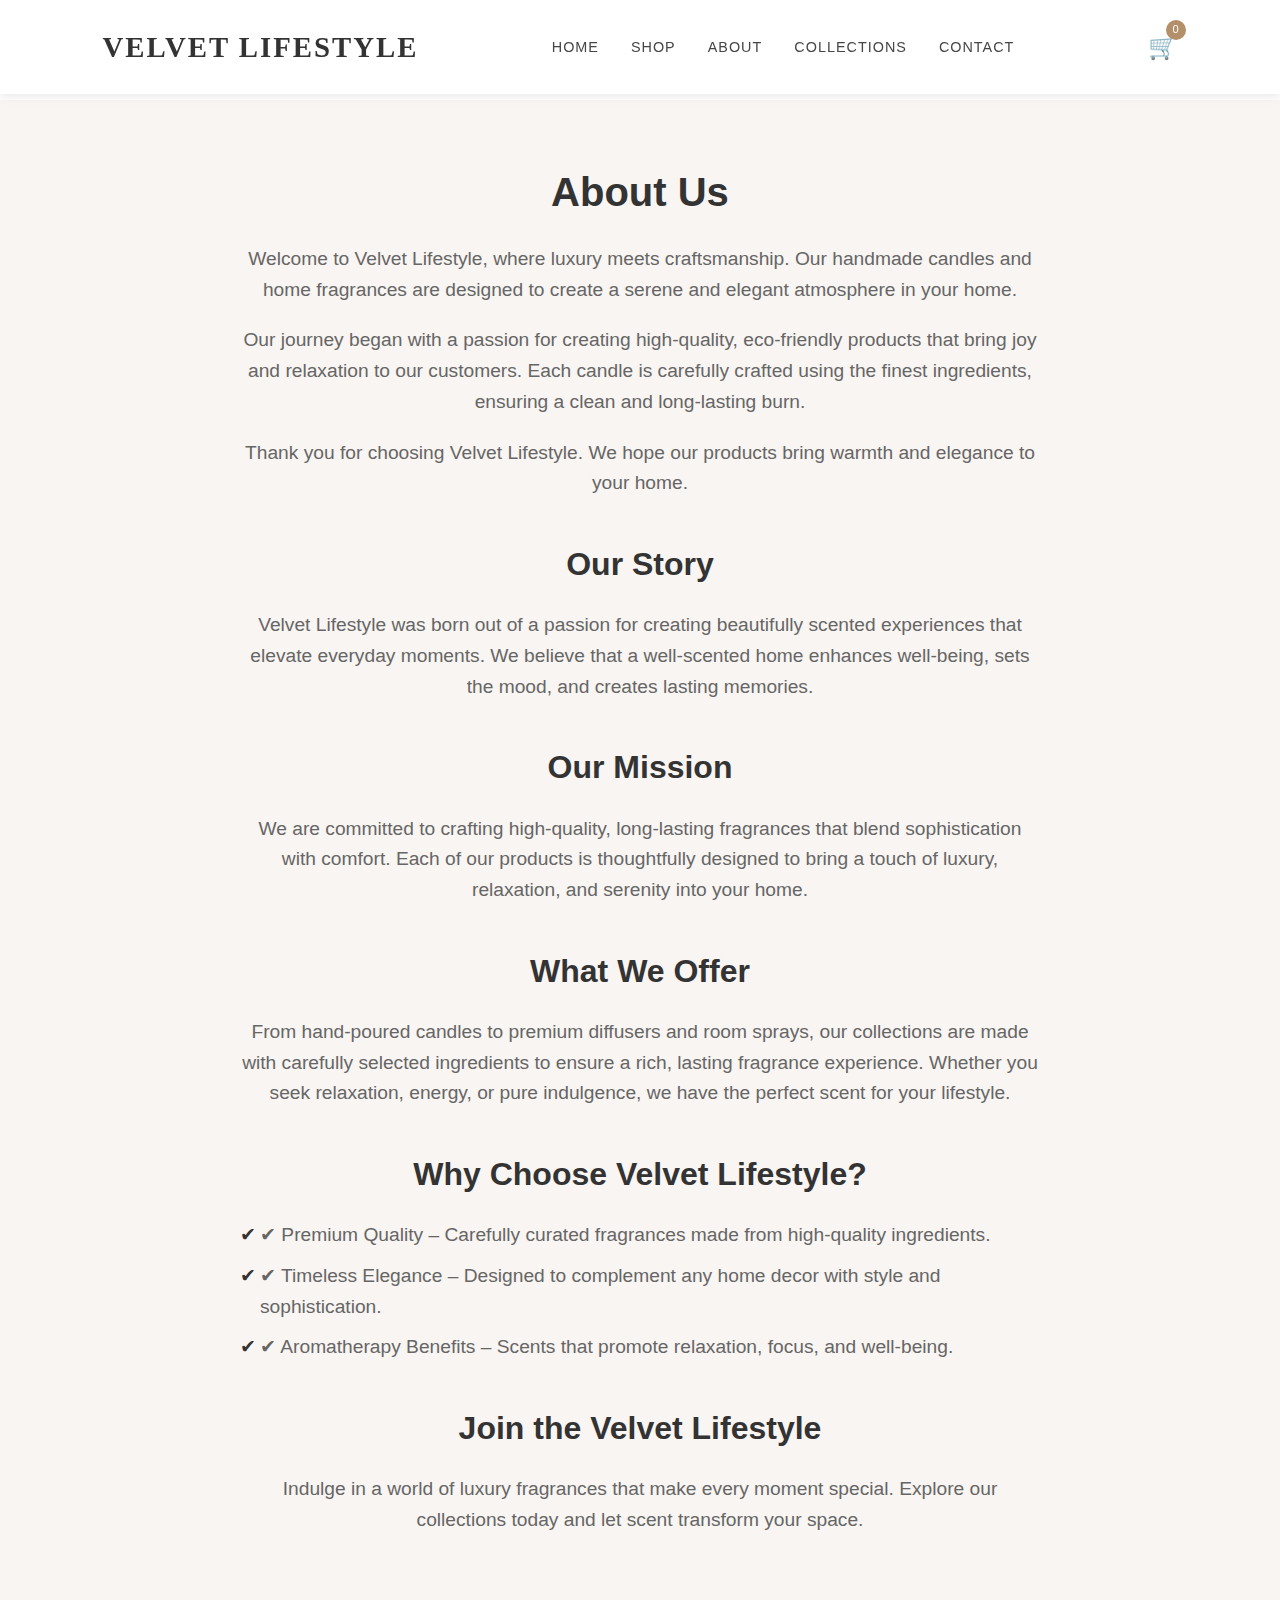
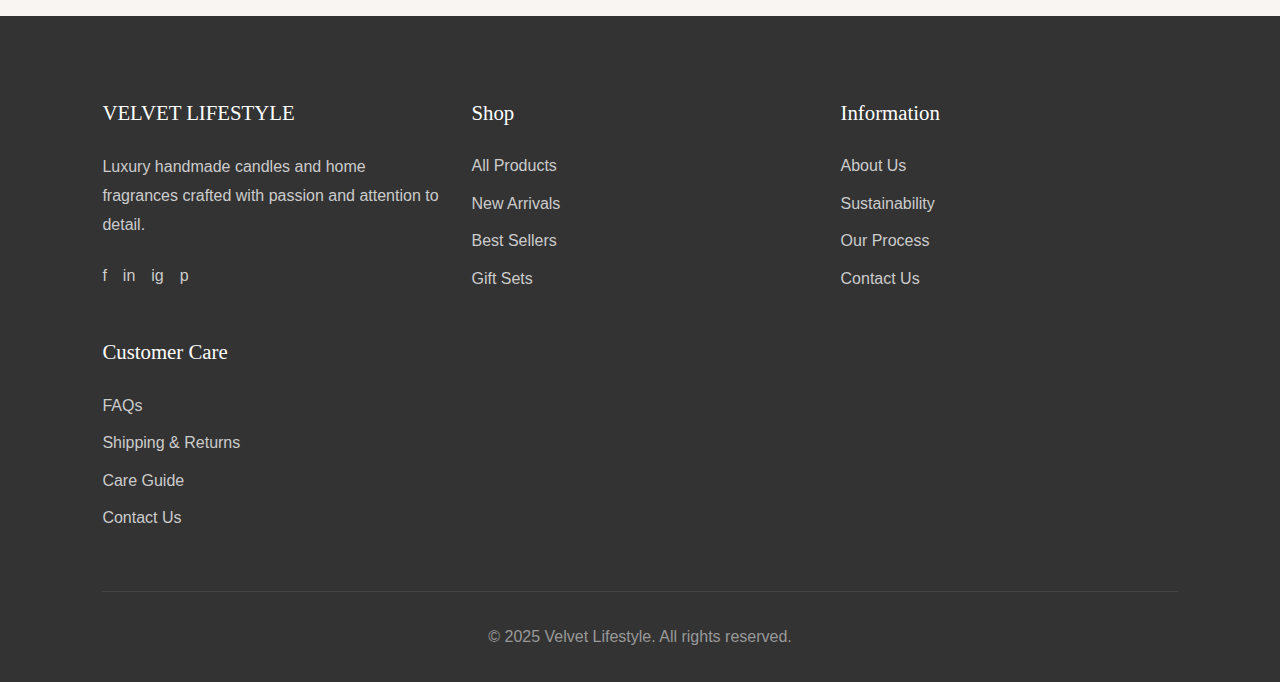
<file: about.html>
<!DOCTYPE html>
<html lang="en">
<head>
    <meta charset="UTF-8">
    <meta name="viewport" content="width=device-width, initial-scale=1.0">
    <title>About Us | Velvet Lifestyle</title>
    <link rel="stylesheet" href="styles.css">
</head>
<body>
    <!-- Header -->
    <header>
        <div class="logo">VELVET LIFESTYLE</div>
        <nav>
            <ul>
                <li><a href="index.html">Home</a></li>
                <li><a href="#catalog">Shop</a></li>
                <li><a href="about.html">About</a></li>
                <li><a href="collections.html">Collections</a></li>
                <li><a href="contact.html">Contact</a></li>
            </ul>
        </nav>
        <div class="cart-icon">
            🛒
            <div class="cart-count">0</div>
        </div>
        <button class="mobile-menu-btn">☰</button>
    </header>

    <!-- Mobile Menu -->
    <div class="mobile-menu">
        <button class="close-menu">✕</button>
        <ul>
            <li><a href="index.html">Home</a></li>
            <li><a href="#catalog">Shop</a></li>
            <li><a href="about.html">About</a></li>
            <li><a href="collections.html">Collections</a></li>
            <li><a href="contact.html">Contact</a></li>
        </ul>
    </div>

    <!-- About Section -->
    <section class="about">
        <h1>About Us</h1>
        <p>Welcome to Velvet Lifestyle, where luxury meets craftsmanship. Our handmade candles and home fragrances are designed to create a serene and elegant atmosphere in your home.</p>
        <p>Our journey began with a passion for creating high-quality, eco-friendly products that bring joy and relaxation to our customers. Each candle is carefully crafted using the finest ingredients, ensuring a clean and long-lasting burn.</p>
        <p>Thank you for choosing Velvet Lifestyle. We hope our products bring warmth and elegance to your home.</p>

        <h2>Our Story</h2>
        <p>Velvet Lifestyle was born out of a passion for creating beautifully scented experiences that elevate everyday moments. We believe that a well-scented home enhances well-being, sets the mood, and creates lasting memories.</p>

        <h2>Our Mission</h2>
        <p>We are committed to crafting high-quality, long-lasting fragrances that blend sophistication with comfort. Each of our products is thoughtfully designed to bring a touch of luxury, relaxation, and serenity into your home.</p>

        <h2>What We Offer</h2>
        <p>From hand-poured candles to premium diffusers and room sprays, our collections are made with carefully selected ingredients to ensure a rich, lasting fragrance experience. Whether you seek relaxation, energy, or pure indulgence, we have the perfect scent for your lifestyle.</p>

        <h2>Why Choose Velvet Lifestyle?</h2>
        <ul>
            <li>✔ Premium Quality – Carefully curated fragrances made from high-quality ingredients.</li>
            <li>✔ Timeless Elegance – Designed to complement any home decor with style and sophistication.</li>
            <li>✔ Aromatherapy Benefits – Scents that promote relaxation, focus, and well-being.</li>
        </ul>

        <h2>Join the Velvet Lifestyle</h2>
        <p>Indulge in a world of luxury fragrances that make every moment special. Explore our collections today and let scent transform your space.</p>
    </section>

    <!-- Footer -->
    <footer>
        <div class="footer-content">
            <div class="footer-column">
                <h3>VELVET LIFESTYLE</h3>
                <p>Luxury handmade candles and home fragrances crafted with passion and attention to detail.</p>
                <div class="social-links">
                    <a href="#"><span>f</span></a>
                    <a href="#"><span>in</span></a>
                    <a href="#"><span>ig</span></a>
                    <a href="#"><span>p</span></a>
                </div>
            </div>
            <div class="footer-column">
                <h3>Shop</h3>
                <ul>
                    <li><a href="#">All Products</a></li>
                    <li><a href="#">New Arrivals</a></li>
                    <li><a href="#">Best Sellers</a></li>
                    <li><a href="#">Gift Sets</a></li>
                </ul>
            </div>
            <div class="footer-column">
                <h3>Information</h3>
                <ul>
                    <li><a href="about.html">About Us</a></li>
                    <li><a href="#">Sustainability</a></li>
                    <li><a href="#">Our Process</a></li>
                    <li><a href="contact.html">Contact Us</a></li>
                </ul>
            </div>
            <div class="footer-column">
                <h3>Customer Care</h3>
                <ul>
                    <li><a href="faq.html">FAQs</a></li>
                    <li><a href="shipping&return.html">Shipping & Returns</a></li>
                    <li><a href="careguide.html">Care Guide</a></li>
                    <li><a href="contact.html">Contact Us</a></li>
                </ul>
            </div>
        </div>
        <div class="copyright">
            &copy; 2025 Velvet Lifestyle. All rights reserved.
        </div>
    </footer>
    <script src="script.js"></script>
</body>
</html>
</file>
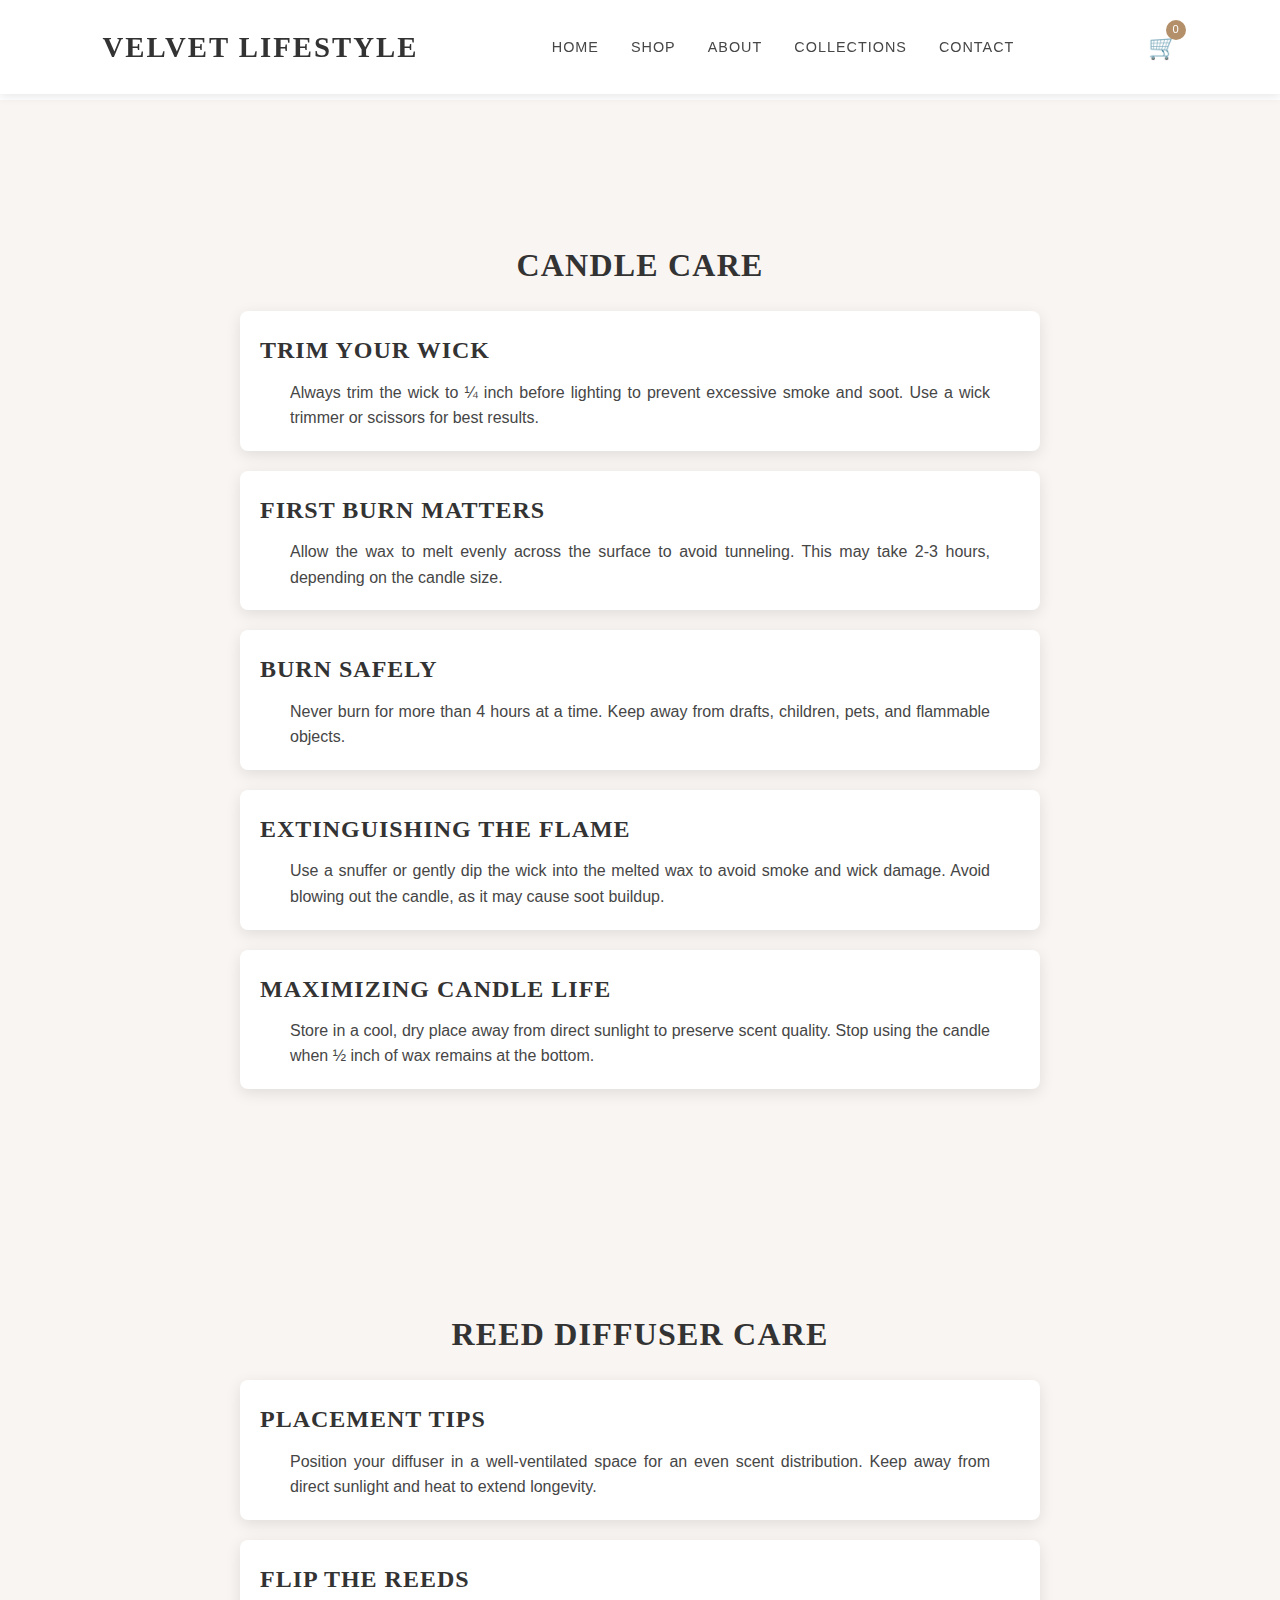
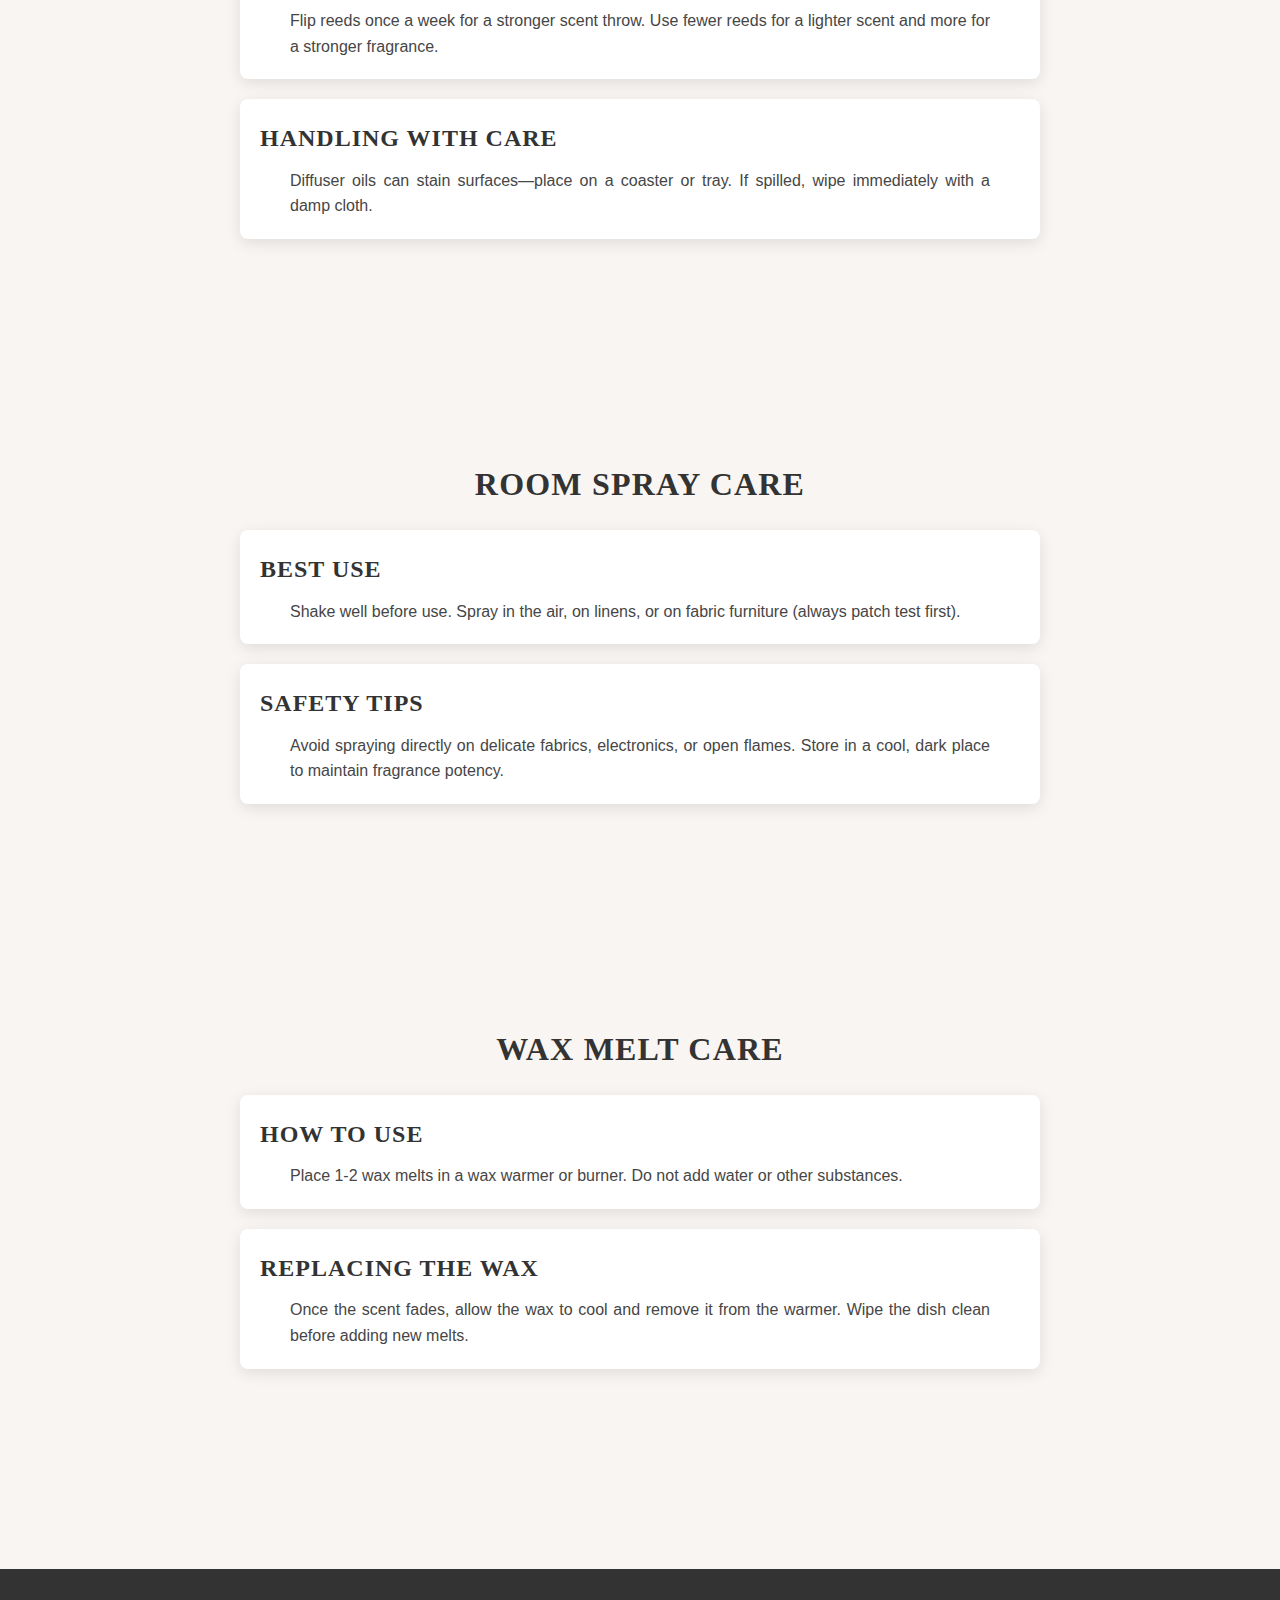
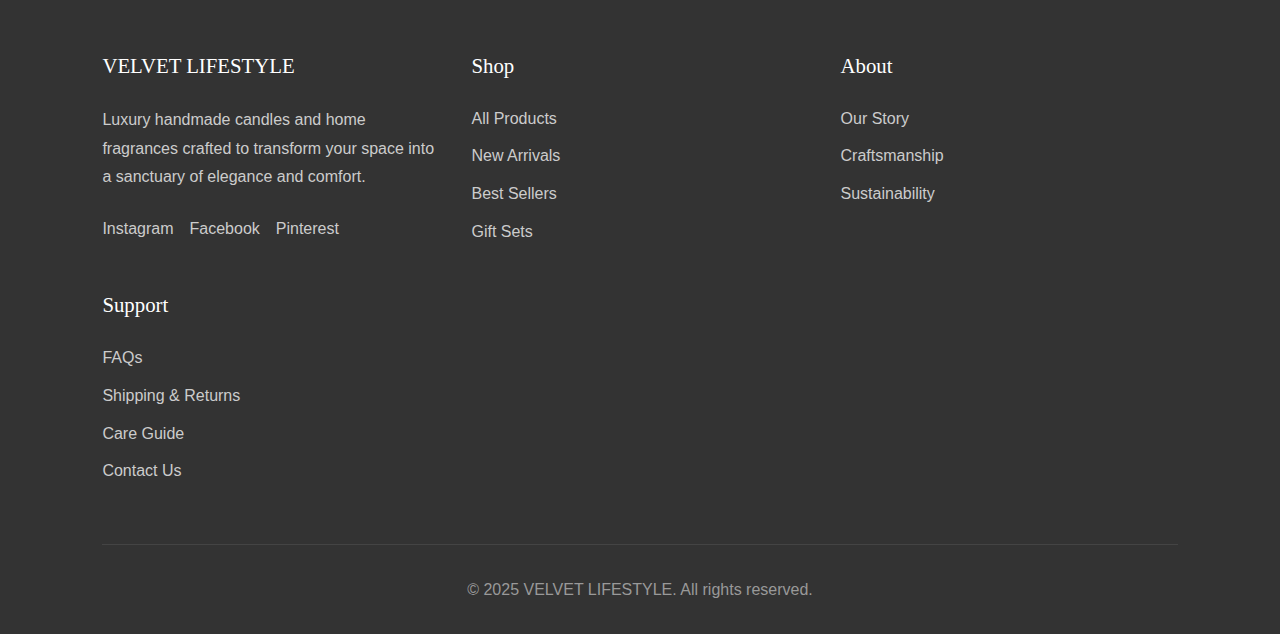
<file: careguide.html>
<!DOCTYPE html>
<html lang="en">
<head>
    <meta charset="UTF-8">
    <meta name="viewport" content="width=device-width, initial-scale=1.0">
    <title>Care Guide</title>
    <link rel="stylesheet" href="styles.css">
</head>
<body>
    <header>
        <div class="logo">VELVET LIFESTYLE</div>
        <nav>
            <ul>
                <li><a href="index.html">Home</a></li>
                <li><a href="#catalog">Shop</a></li>
                <li><a href="about.html">About</a></li>
                <li><a href="collections.html">Collections</a></li>
                <li><a href="contact.html">Contact</a></li>
            </ul>
        </nav>
        <div class="cart-icon">
            🛒
            <div class="cart-count">0</div>
        </div>
        <button class="mobile-menu-btn">☰</button>
    </header>

    <!-- Mobile Menu -->
    <div class="mobile-menu">
        <button class="close-menu">✕</button>
        <ul>
            <li><a href="index.html">Home</a></li>
            <li><a href="#catalog">Shop</a></li>
            <li><a href="about.html">About</a></li>
            <li><a href="collections.html">Collections</a></li>
            <li><a href="#contact-map">Contact</a></li>
        </ul>
    </div>

    <div class="care-guide">
        <section class="care-section">
            <h1 class="care-section-title">Candle Care</h1>
            <ol class="care-list">
                <li class="care-item">
                    <h3 class="care-item-title">Trim Your Wick</h3>
                    <p class="care-item-description">Always trim the wick to ¼ inch before lighting to prevent excessive smoke and soot. Use a wick trimmer or scissors for best results.</p>
                </li>
                <li class="care-item">
                    <h3 class="care-item-title">First Burn Matters</h3>
                    <p class="care-item-description">Allow the wax to melt evenly across the surface to avoid tunneling. This may take 2-3 hours, depending on the candle size.</p>
                </li>
                <li class="care-item">
                    <h3 class="care-item-title">Burn Safely</h3>
                    <p class="care-item-description">Never burn for more than 4 hours at a time. Keep away from drafts, children, pets, and flammable objects.</p>
                </li>
                <li class="care-item">
                    <h3 class="care-item-title">Extinguishing the Flame</h3>
                    <p class="care-item-description">Use a snuffer or gently dip the wick into the melted wax to avoid smoke and wick damage. Avoid blowing out the candle, as it may cause soot buildup.</p>
                </li>
                <li class="care-item">
                    <h3 class="care-item-title">Maximizing Candle Life</h3>
                    <p class="care-item-description">Store in a cool, dry place away from direct sunlight to preserve scent quality. Stop using the candle when ½ inch of wax remains at the bottom.</p>
                </li>
            </ol>
        </section>

        <section class="care-section">
            <h2 class="care-section-title">Reed Diffuser Care</h2>
            <ol class="care-list">
                <li class="care-item">
                    <h3 class="care-item-title">Placement Tips</h3>
                    <p class="care-item-description">Position your diffuser in a well-ventilated space for an even scent distribution. Keep away from direct sunlight and heat to extend longevity.</p>
                </li>
                <li class="care-item">
                    <h3 class="care-item-title">Flip the Reeds</h3>
                    <p class="care-item-description">Flip reeds once a week for a stronger scent throw. Use fewer reeds for a lighter scent and more for a stronger fragrance.</p>
                </li>
                <li class="care-item">
                    <h3 class="care-item-title">Handling with Care</h3>
                    <p class="care-item-description">Diffuser oils can stain surfaces—place on a coaster or tray. If spilled, wipe immediately with a damp cloth.</p>
                </li>
            </ol>
        </section>

        <section class="care-section">
            <h2 class="care-section-title">Room Spray Care</h2>
            <ol class="care-list">
                <li class="care-item">
                    <h3 class="care-item-title">Best Use</h3>
                    <p class="care-item-description">Shake well before use. Spray in the air, on linens, or on fabric furniture (always patch test first).</p>
                </li>
                <li class="care-item">
                    <h3 class="care-item-title">Safety Tips</h3>
                    <p class="care-item-description">Avoid spraying directly on delicate fabrics, electronics, or open flames. Store in a cool, dark place to maintain fragrance potency.</p>
                </li>
            </ol>
        </section>

        <section class="care-section">
            <h2 class="care-section-title">Wax Melt Care</h2>
            <ol class="care-list">
                <li class="care-item">
                    <h3 class="care-item-title">How to Use</h3>
                    <p class="care-item-description">Place 1-2 wax melts in a wax warmer or burner. Do not add water or other substances.</p>
                </li>
                <li class="care-item">
                    <h3 class="care-item-title">Replacing the Wax</h3>
                    <p class="care-item-description">Once the scent fades, allow the wax to cool and remove it from the warmer. Wipe the dish clean before adding new melts.</p>
                </li>
            </ol>
        </section>
    </div>

    <footer>
        <div class="footer-content">
            <div class="footer-column">
                <h3>VELVET LIFESTYLE</h3>
                <p>Luxury handmade candles and home fragrances crafted to transform your space into a sanctuary of elegance and comfort.</p>
                <div class="social-links">
                    <a href="#">Instagram</a>
                    <a href="#">Facebook</a>
                    <a href="#">Pinterest</a>
                </div>
            </div>
            
            <div class="footer-column">
                <h3>Shop</h3>
                <ul>
                    <li><a href="#">All Products</a></li>
                    <li><a href="#">New Arrivals</a></li>
                    <li><a href="#">Best Sellers</a></li>
                    <li><a href="#">Gift Sets</a></li>
                </ul>
            </div>
            
            <div class="footer-column">
                <h3>About</h3>
                <ul>
                    <li><a href="about.html">Our Story</a></li>
                    <li><a href="#">Craftsmanship</a></li>
                    <li><a href="#">Sustainability</a></li>
                </ul>
            </div>
            
            <div class="footer-column">
                <h3>Support</h3>
                <ul>
                    <li><a href="faq.html">FAQs</a></li>
                    <li><a href="shipping&return.html">Shipping & Returns</a></li>
                    <li><a href="careguide.html">Care Guide</a></li>
                    <li><a href="contact.html">Contact Us</a></li>
                </ul>
            </div>
        </div>
        
        <div class="copyright">
            <p>&copy; 2025 VELVET LIFESTYLE. All rights reserved.</p>
        </div>
    </footer>
    <script src="script.js"></script>
</body>
</html>
</file>
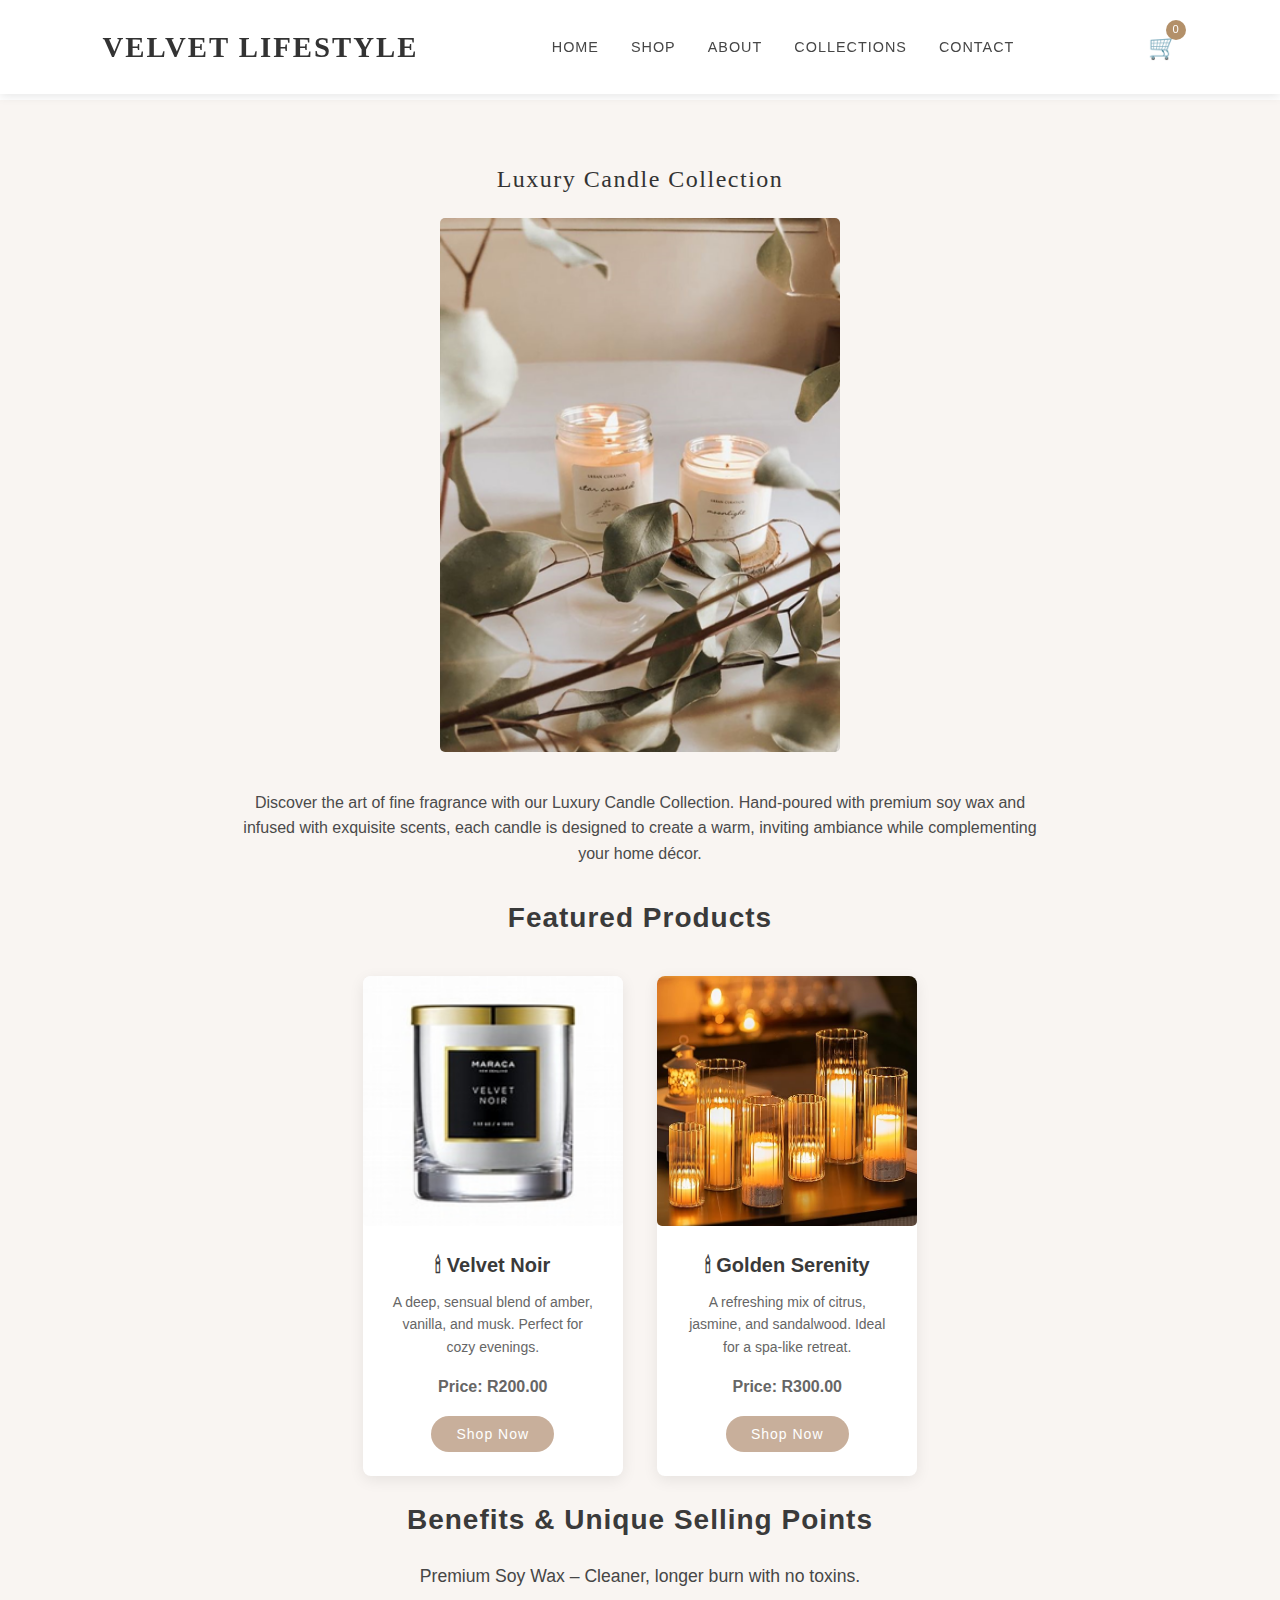
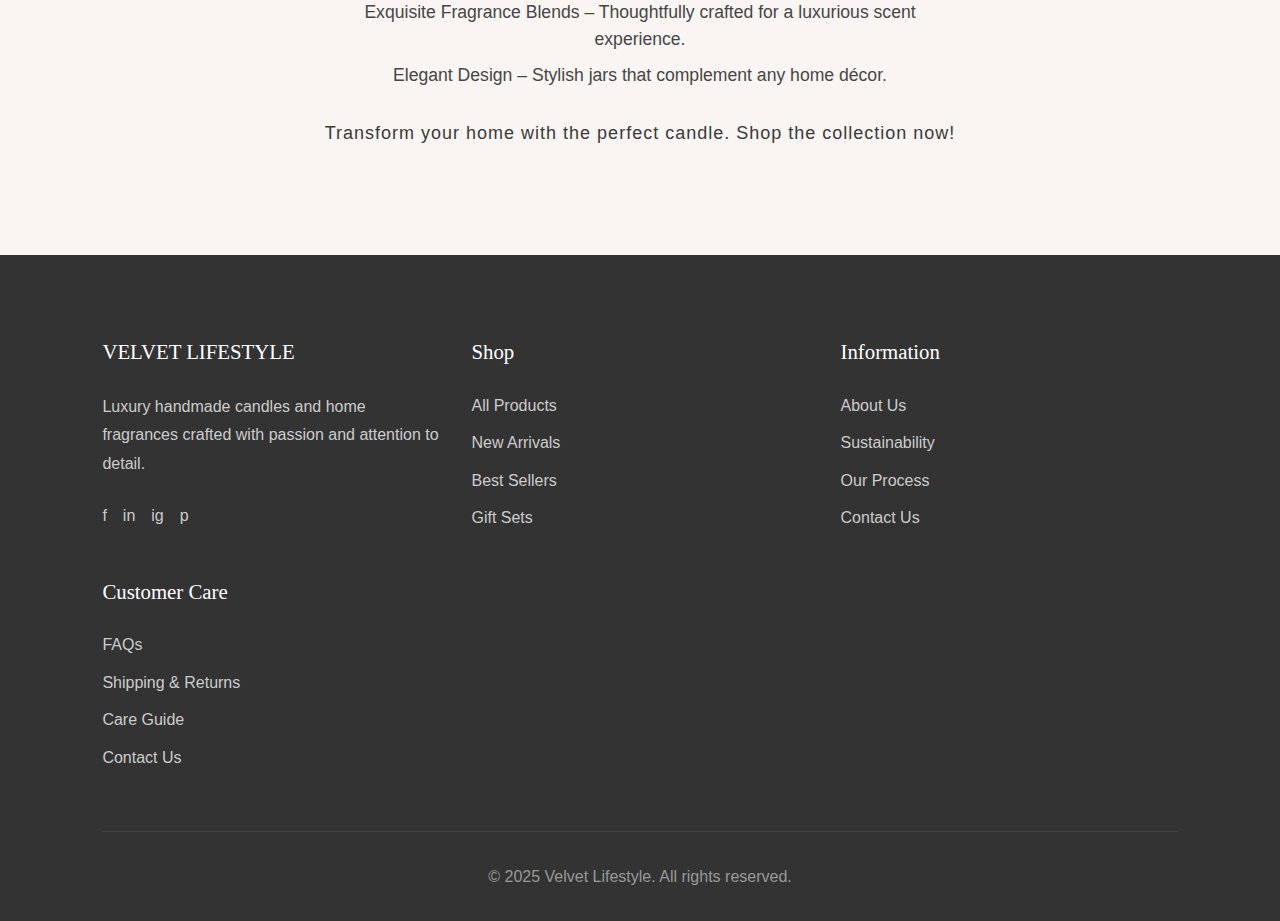
<file: collections.html>
<!DOCTYPE html>
<html lang="en">
<head>
    <meta charset="UTF-8">
    <meta name="viewport" content="width=device-width, initial-scale=1.0">
    <title>Collections</title>
    <link rel="stylesheet" href="styles.css">
</head>
<body>
    <header>
        <div class="logo">VELVET LIFESTYLE</div>
        <nav>
            <ul>
                <li><a href="index.html">Home</a></li>
                <li><a href="#catalog">Shop</a></li>
                <li><a href="about.html">About</a></li>
                <li><a href="collections.html">Collections</a></li>
                <li><a href="contact.html">Contact</a></li>
            </ul>
        </nav>
        <div class="cart-icon">
            🛒
            <div class="cart-count">0</div>
        </div>
        <button class="mobile-menu-btn">☰</button>
    </header>

    <!-- Mobile Menu -->
    <div class="mobile-menu">
        <button class="close-menu">✕</button>
        <ul>
            <li><a href="index.html">Home</a></li>
            <li><a href="#catalog">Shop</a></li>
            <li><a href="about.html">About</a></li>
            <li><a href="collections.html">Collections</a></li>
            <li><a href="#contact-map">Contact</a></li>
        </ul>
    </div>
    
    <section class="collection-section">
        <h2 class="section-title">Luxury Candle Collection</h2>
        <!-- Hero Image or Banner -->
        <div class="hero-image">
            <!-- Add high-quality lifestyle image here -->
            <img src="images/luxury-candle-collection-2.png" alt="Luxury Candle in an elegant home setting" class="hero-img">
            
        </div>
        <!-- Short Collection Description -->
        <p class="collection-description">Discover the art of fine fragrance with our Luxury Candle Collection. Hand-poured with premium soy wax and infused with exquisite scents, each candle is designed to create a warm, inviting ambiance while complementing your home décor.</p>
        <!-- Featured Products -->
        <h3 class="featured-title">Featured Products</h3>
        <div class="product">
            <!-- Add high-quality product image here -->
            <img src="images/velvet-noir.png" alt="Velvet Noir Candle" class="product-img">
            <h4 class="product-name">🕯 Velvet Noir</h4>
            <p class="product-description">A deep, sensual blend of amber, vanilla, and musk. Perfect for cozy evenings.</p>
            <p class="product-price">Price: R200.00</p>
            <button class="shop-button">Shop Now</button>
        </div>
        <div class="product">
            <!-- Add high-quality product image here -->
            <img src="images/golden-serenity.jpg" alt="Golden Serenity Candle" class="product-img">
            <h4 class="product-name">🕯 Golden Serenity</h4>
            <p class="product-description">A refreshing mix of citrus, jasmine, and sandalwood. Ideal for a spa-like retreat.</p>
            <p class="product-price">Price: R300.00</p>
            <button class="shop-button">Shop Now</button>
        </div>
        <!-- Benefits & Unique Selling Points -->
        <h3 class="benefits-title">Benefits & Unique Selling Points</h3>
        <ul class="benefits-list">
            <li class="benefit-item">Premium Soy Wax – Cleaner, longer burn with no toxins.</li>
            <li class="benefit-item">Exquisite Fragrance Blends – Thoughtfully crafted for a luxurious scent experience.</li>
            <li class="benefit-item">Elegant Design – Stylish jars that complement any home décor.</li>
        </ul>
        <!-- Call to Action (CTA) -->
        <p class="cta">Transform your home with the perfect candle. Shop the collection now!</p>
    </section>

    <footer>
        <div class="footer-content">
            <div class="footer-column">
                <h3>VELVET LIFESTYLE</h3>
                <p>Luxury handmade candles and home fragrances crafted with passion and attention to detail.</p>
                <div class="social-links">
                    <a href="#"><span>f</span></a>
                    <a href="#"><span>in</span></a>
                    <a href="#"><span>ig</span></a>
                    <a href="#"><span>p</span></a>
                </div>
            </div>
            <div class="footer-column">
                <h3>Shop</h3>
                <ul>
                    <li><a href="#">All Products</a></li>
                    <li><a href="#">New Arrivals</a></li>
                    <li><a href="#">Best Sellers</a></li>
                    <li><a href="#">Gift Sets</a></li>
                </ul>
            </div>
            <div class="footer-column">
                <h3>Information</h3>
                <ul>
                    <li><a href="about.html">About Us</a></li>
                    <li><a href="#">Sustainability</a></li>
                    <li><a href="#">Our Process</a></li>
                    <li><a href="contact.html">Contact Us</a></li>
                </ul>
            </div>
            <div class="footer-column">
                <h3>Customer Care</h3>
                <ul>
                    <li><a href="faq.html">FAQs</a></li>
                    <li><a href="shipping&return.html">Shipping & Returns</a></li>
                    <li><a href="careguide.html">Care Guide</a></li>
                    <li><a href="contact.html">Contact Us</a></li>
                </ul>
            </div>
        </div>
        <div class="copyright">
            &copy; 2025 Velvet Lifestyle. All rights reserved.
        </div>
    </footer>
    <script src="script.js"></script>
</body>
</html>
</file>
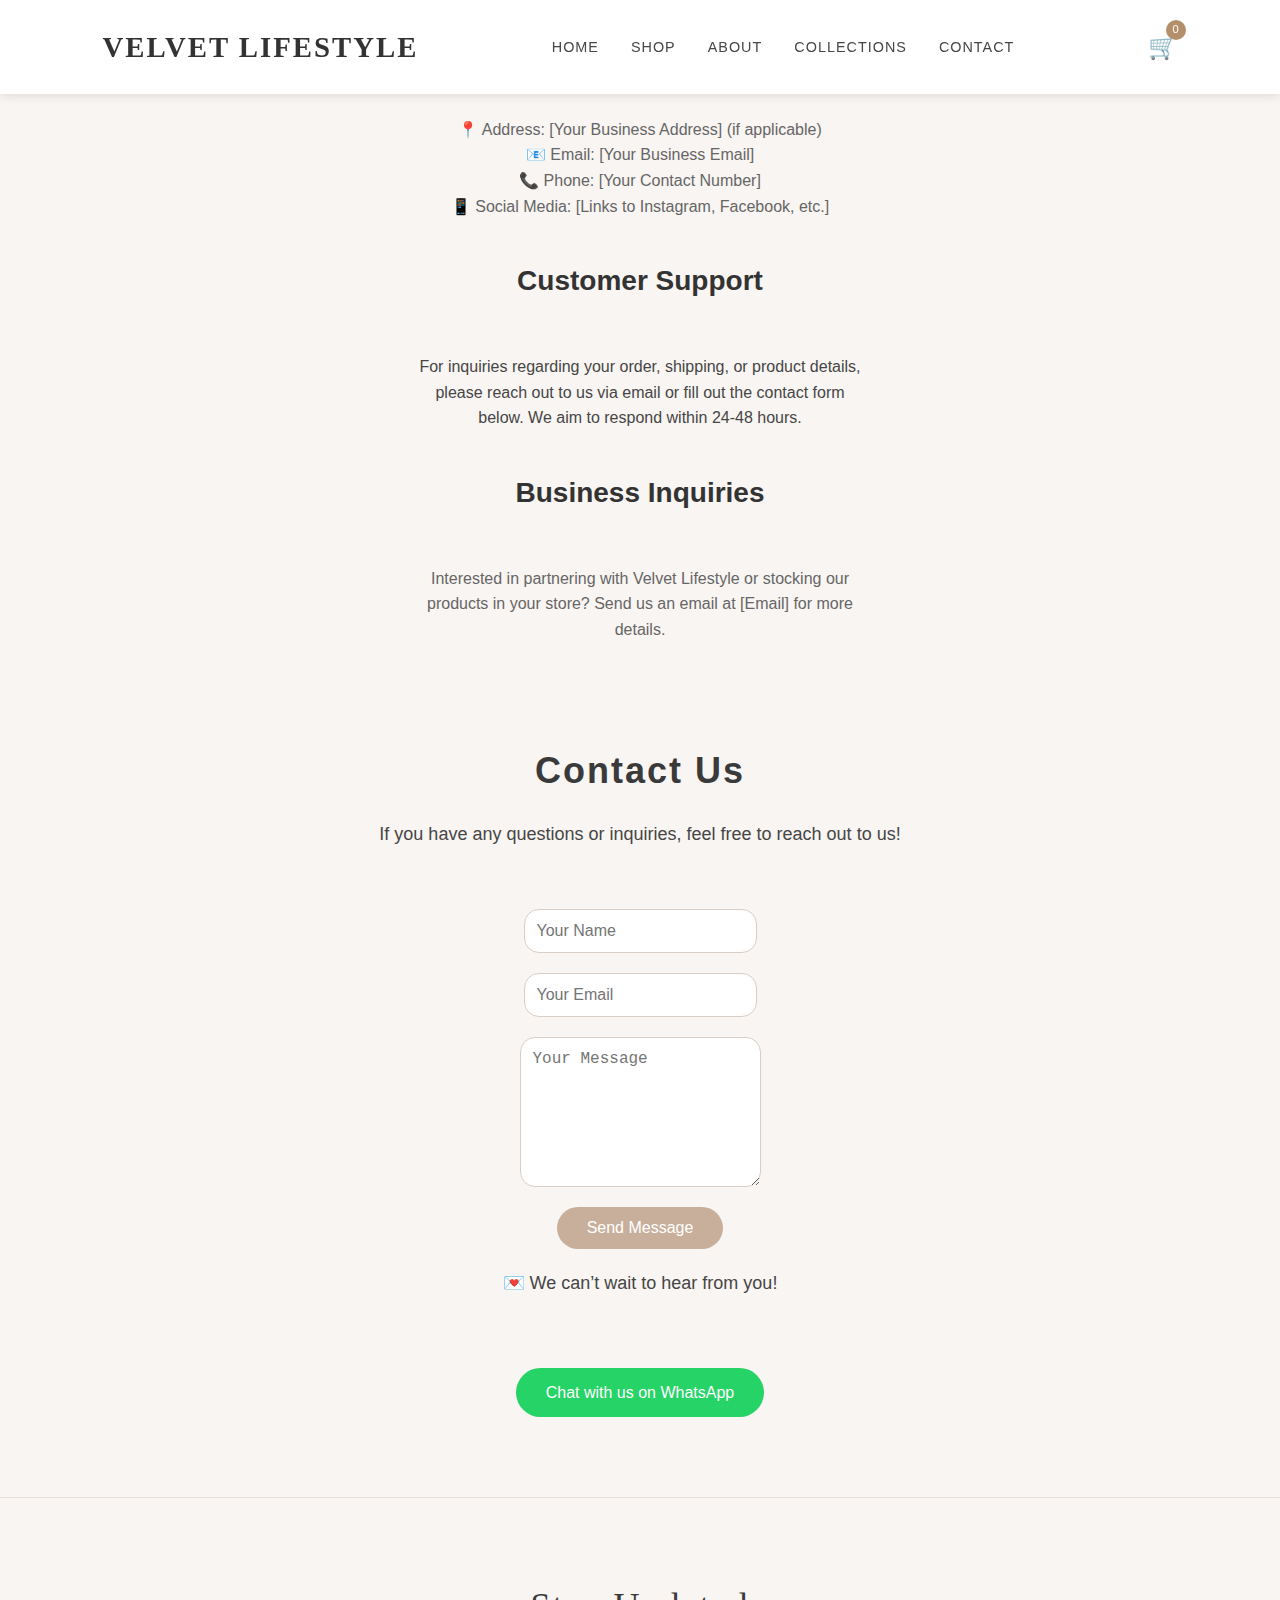
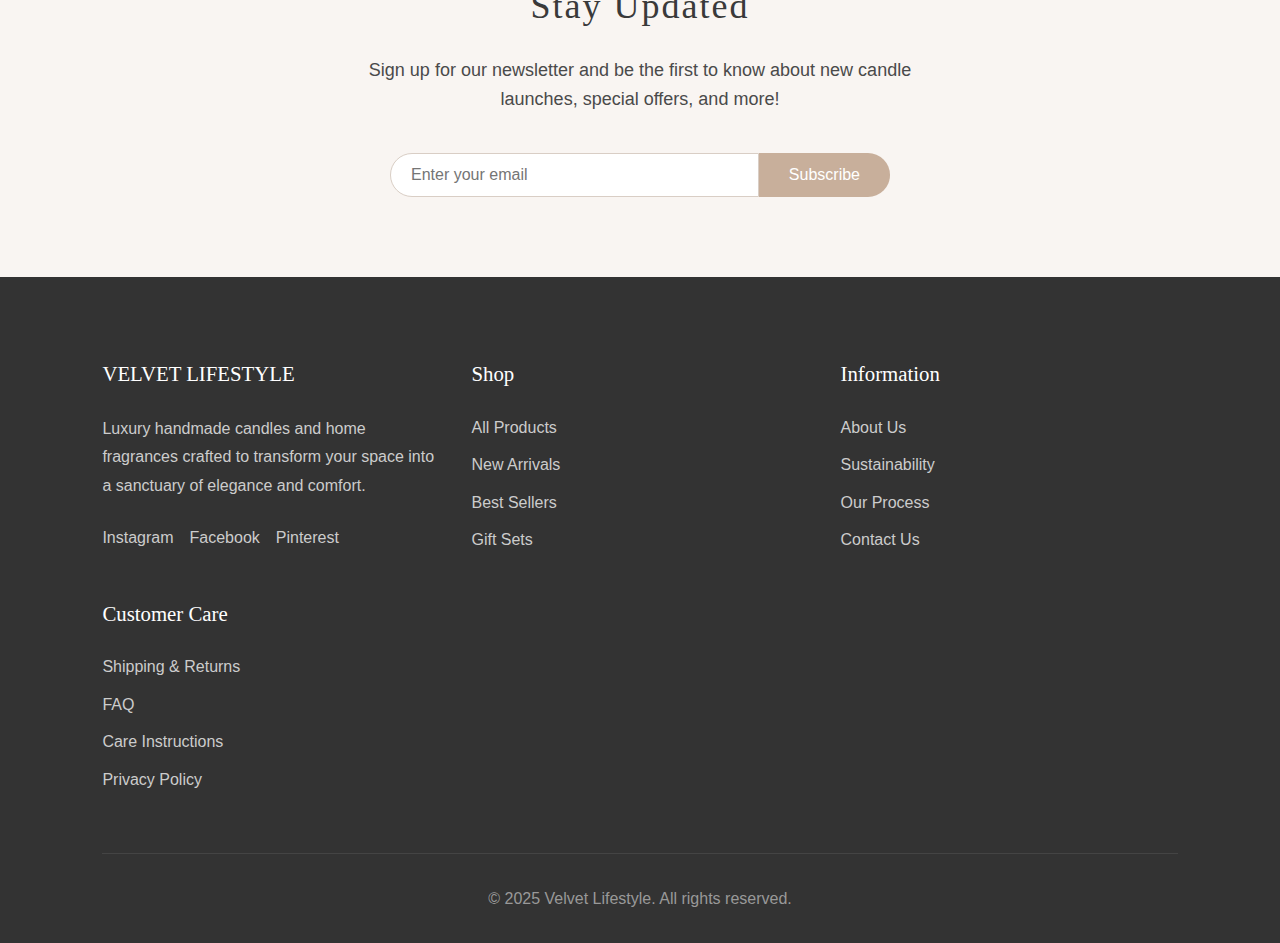
<file: contact.html>
<!DOCTYPE html>
<html lang="en">
<head>
    <meta charset="UTF-8">
    <meta name="viewport" content="width=device-width, initial-scale=1.0">
    <title>Contact Us | Velvet Lifestyle</title>
    <link rel="stylesheet" href="styles.css">
</head>
<body>
    <!-- Header -->
    <header>
        <div class="logo">VELVET LIFESTYLE</div>
        <nav>
            <ul>
                <li><a href="index.html">Home</a></li>
                <li><a href="#catalog">Shop</a></li>
                <li><a href="about.html">About</a></li>
                <li><a href="collections.html">Collections</a></li>
                <li><a href="contact.html">Contact</a></li>
            </ul>
        </nav>
        <div class="cart-icon">
            🛒
            <div class="cart-count">0</div>
        </div>
        <button class="mobile-menu-btn">☰</button>
    </header>

    <!-- Mobile Menu -->
    <div class="mobile-menu">
        <button class="close-menu">✕</button>
        <ul>
            <li><a href="index.html">Home</a></li>
            <li><a href="#catalog">Shop</a></li>
            <li><a href="about.html">About</a></li>
            <li><a href="collections.html">Collections</a></li>
            <li><a href="contact.html">Contact</a></li>
        </ul>
    </div>

    <main>
        <!-- Contact Section -->
        <section class="get-in-touch">
            <h2>Get in Touch</h2>
            <p>📍 Address: [Your Business Address] (if applicable)</p>
            <p>📧 Email: [Your Business Email]</p>
            <p>📞 Phone: [Your Contact Number]</p>
            <p>📱 Social Media: [Links to Instagram, Facebook, etc.]</p>
        </section>

        <section class="customer-support">
            <h2>Customer Support</h2>
            <p>For inquiries regarding your order, shipping, or product details, please reach out to us via email or fill out the contact form below. We aim to respond within 24-48 hours.</p>
        </section>

        <section class="business-inquiries">
            <h2>Business Inquiries</h2>
            <p>Interested in partnering with Velvet Lifestyle or stocking our products in your store? Send us an email at [Email] for more details.</p>
        </section>

        <section class="contact-section" id="contact">
            <h2>Contact Us</h2>
            <p>If you have any questions or inquiries, feel free to reach out to us!</p>
            <form id="contactForm" class="contact-form">
                <input type="text" id="name" name="name" placeholder="Your Name" required>
                <input type="email" id="email" name="email" placeholder="Your Email" required>
                <textarea id="message" name="message" placeholder="Your Message" required></textarea>
                <button type="submit">Send Message</button>
            </form>
            <p>💌 We can’t wait to hear from you!</p>
            <div id="formStatus" class="form-status"></div>
            <a href="https://wa.me/0670116275" class="whatsapp-btn">Chat with us on WhatsApp</a>
        </section>

        <!-- Newsletter Section -->
        <section class="newsletter" id="newsletter">
            <h2>Stay Updated</h2>
            <p>Sign up for our newsletter and be the first to know about new candle launches, special offers, and more!</p>
            <form id="newsletterForm" class="newsletter-form">
                <input type="email" id="newsletterEmail" name="email" placeholder="Enter your email" required>
                <button type="submit">Subscribe</button>
            </form>
            <div id="newsletterStatus" class="newsletter-status"></div>
        </section>
    </main>

    <!-- Footer -->
    <footer>
        <div class="footer-content">
            <div class="footer-column">
                <h3>VELVET LIFESTYLE</h3>
                <p>Luxury handmade candles and home fragrances crafted to transform your space into a sanctuary of elegance and comfort.</p>
                <div class="social-links">
                    <a href="#">Instagram</a>
                    <a href="#">Facebook</a>
                    <a href="#">Pinterest</a>
                </div>
            </div>
            
            <div class="footer-column">
                <h3>Shop</h3>
                <ul>
                    <li><a href="#">All Products</a></li>
                    <li><a href="#">New Arrivals</a></li>
                    <li><a href="#">Best Sellers</a></li>
                    <li><a href="#">Gift Sets</a></li>
                </ul>
            </div>
            <div class="footer-column">
                <h3>Information</h3>
                <ul>
                    <li><a href="about.html">About Us</a></li>
                    <li><a href="#">Sustainability</a></li>
                    <li><a href="#">Our Process</a></li>
                    <li><a href="contact.html">Contact Us</a></li>
                </ul>
            </div>
            <div class="footer-column">
                <h3>Customer Care</h3>
                <ul>
                    <li><a href="shipping&return.html">Shipping & Returns</a></li>
                    <li><a href="faq.html">FAQ</a></li>
                    <li><a href="#">Care Instructions</a></li>
                    <li><a href="#">Privacy Policy</a></li>
                </ul>
            </div>
        </div>
        <div class="copyright">
            &copy; 2025 Velvet Lifestyle. All rights reserved.
        </div>
    </footer>

    <script src="script.js"></script>
</body>
</html>
</file>
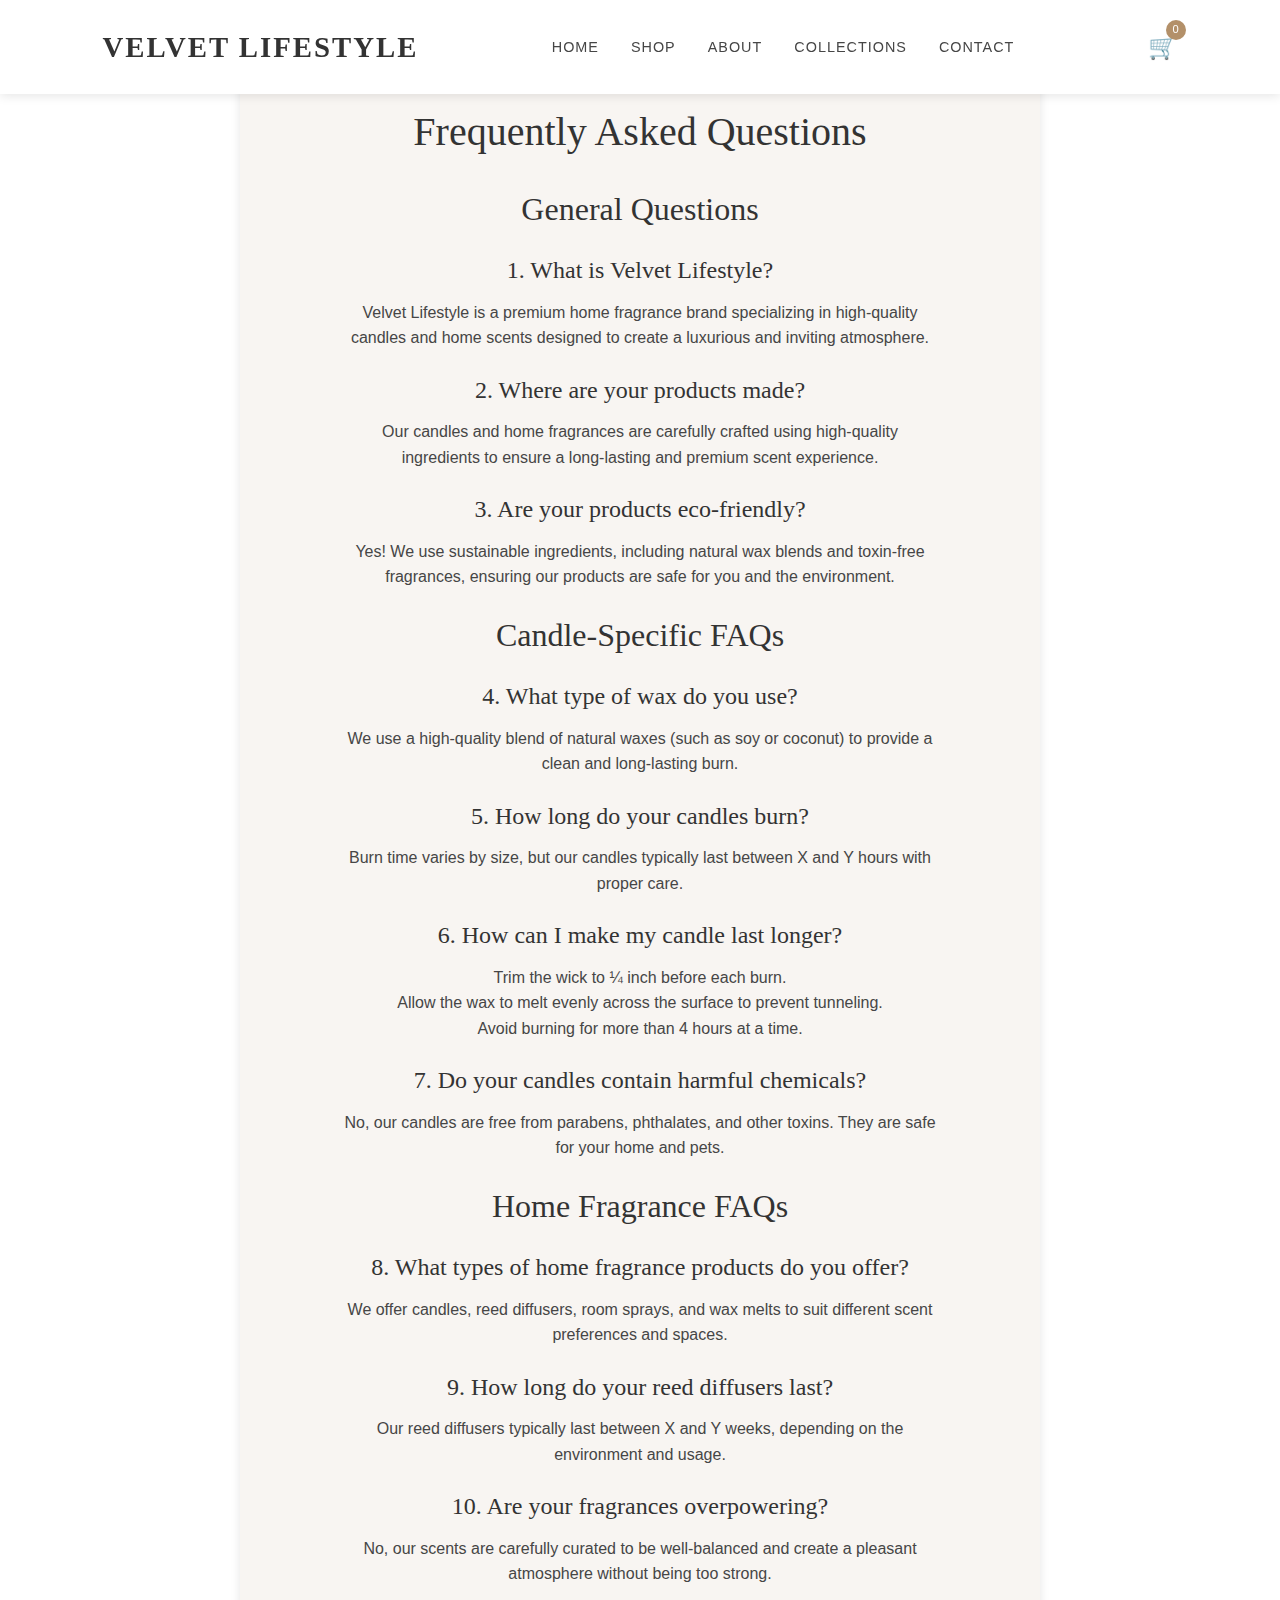
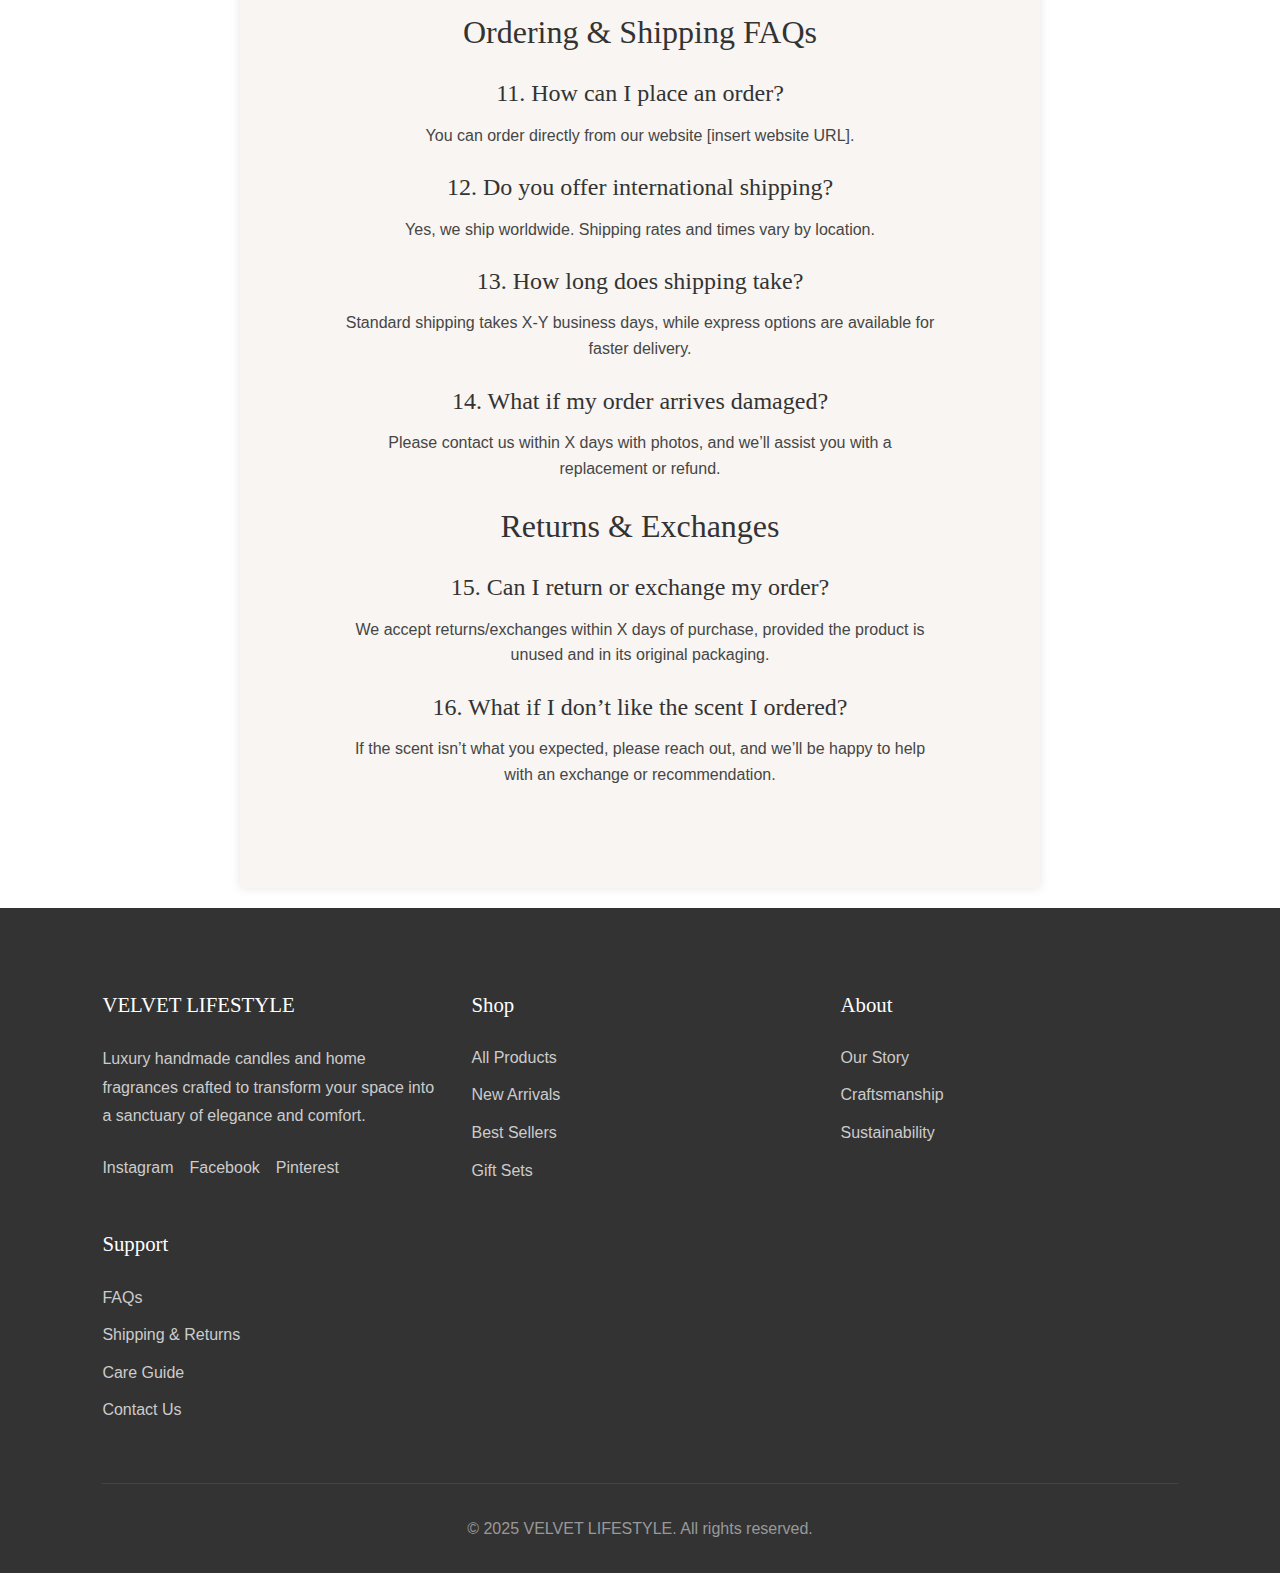
<file: faq.html>
<!DOCTYPE html>
<html lang="en">
<head>
    <meta charset="UTF-8">
    <meta name="viewport" content="width=device-width, initial-scale=1.0">
    <title>FAQs</title>
    <link rel="stylesheet" href="styles.css">
</head>
<body>
    <!-- Header -->
    <header>
        <div class="logo">VELVET LIFESTYLE</div>
        <nav>
            <ul>
                <li><a href="index.html">Home</a></li>
                <li><a href="#catalog">Shop</a></li>
                <li><a href="about.html">About</a></li>
                <li><a href="collections.html">Collections</a></li>
                <li><a href="contact.html">Contact</a></li>
            </ul>
        </nav>
        <div class="cart-icon">
            🛒
            <div class="cart-count">0</div>
        </div>
        <button class="mobile-menu-btn">☰</button>
    </header>

    <!-- Mobile Menu -->
    <div class="mobile-menu">
        <button class="close-menu">✕</button>
        <ul>
            <li><a href="index.html">Home</a></li>
            <li><a href="#catalog">Shop</a></li>
            <li><a href="about.html">About</a></li>
            <li><a href="collections.html">Collections</a></li>
            <li><a href="contact.html">Contact</a></li>
        </ul>
    </div>

    <!-- FAQ Section -->
    <section class="faq-section">
        <h1>Frequently Asked Questions</h1>
        
        <h2>General Questions</h2>
        <div class="faq-item">
            <h3>1. What is Velvet Lifestyle?</h3>
            <p>Velvet Lifestyle is a premium home fragrance brand specializing in high-quality candles and home scents designed to create a luxurious and inviting atmosphere.</p>
        </div>
        <div class="faq-item">
            <h3>2. Where are your products made?</h3>
            <p>Our candles and home fragrances are carefully crafted using high-quality ingredients to ensure a long-lasting and premium scent experience.</p>
        </div>
        <div class="faq-item">
            <h3>3. Are your products eco-friendly?</h3>
            <p>Yes! We use sustainable ingredients, including natural wax blends and toxin-free fragrances, ensuring our products are safe for you and the environment.</p>
        </div>

        <h2>Candle-Specific FAQs</h2>
        <div class="faq-item">
            <h3>4. What type of wax do you use?</h3>
            <p>We use a high-quality blend of natural waxes (such as soy or coconut) to provide a clean and long-lasting burn.</p>
        </div>
        <div class="faq-item">
            <h3>5. How long do your candles burn?</h3>
            <p>Burn time varies by size, but our candles typically last between X and Y hours with proper care.</p>
        </div>
        <div class="faq-item">
            <h3>6. How can I make my candle last longer?</h3>
            <p>Trim the wick to ¼ inch before each burn.<br>
            Allow the wax to melt evenly across the surface to prevent tunneling.<br>
            Avoid burning for more than 4 hours at a time.</p>
        </div>
        <div class="faq-item">
            <h3>7. Do your candles contain harmful chemicals?</h3>
            <p>No, our candles are free from parabens, phthalates, and other toxins. They are safe for your home and pets.</p>
        </div>

        <h2>Home Fragrance FAQs</h2>
        <div class="faq-item">
            <h3>8. What types of home fragrance products do you offer?</h3>
            <p>We offer candles, reed diffusers, room sprays, and wax melts to suit different scent preferences and spaces.</p>
        </div>
        <div class="faq-item">
            <h3>9. How long do your reed diffusers last?</h3>
            <p>Our reed diffusers typically last between X and Y weeks, depending on the environment and usage.</p>
        </div>
        <div class="faq-item">
            <h3>10. Are your fragrances overpowering?</h3>
            <p>No, our scents are carefully curated to be well-balanced and create a pleasant atmosphere without being too strong.</p>
        </div>

        <h2>Ordering & Shipping FAQs</h2>
        <div class="faq-item">
            <h3>11. How can I place an order?</h3>
            <p>You can order directly from our website [insert website URL].</p>
        </div>
        <div class="faq-item">
            <h3>12. Do you offer international shipping?</h3>
            <p>Yes, we ship worldwide. Shipping rates and times vary by location.</p>
        </div>
        <div class="faq-item">
            <h3>13. How long does shipping take?</h3>
            <p>Standard shipping takes X-Y business days, while express options are available for faster delivery.</p>
        </div>
        <div class="faq-item">
            <h3>14. What if my order arrives damaged?</h3>
            <p>Please contact us within X days with photos, and we’ll assist you with a replacement or refund.</p>
        </div>

        <h2>Returns & Exchanges</h2>
        <div class="faq-item">
            <h3>15. Can I return or exchange my order?</h3>
            <p>We accept returns/exchanges within X days of purchase, provided the product is unused and in its original packaging.</p>
        </div>
        <div class="faq-item">
            <h3>16. What if I don’t like the scent I ordered?</h3>
            <p>If the scent isn’t what you expected, please reach out, and we’ll be happy to help with an exchange or recommendation.</p>
        </div>
    </section>

    <footer>
        <div class="footer-content">
            <div class="footer-column">
                <h3>VELVET LIFESTYLE</h3>
                <p>Luxury handmade candles and home fragrances crafted to transform your space into a sanctuary of elegance and comfort.</p>
                <div class="social-links">
                    <a href="#">Instagram</a>
                    <a href="#">Facebook</a>
                    <a href="#">Pinterest</a>
                </div>
            </div>
            
            <div class="footer-column">
                <h3>Shop</h3>
                <ul>
                    <li><a href="#">All Products</a></li>
                    <li><a href="#">New Arrivals</a></li>
                    <li><a href="#">Best Sellers</a></li>
                    <li><a href="#">Gift Sets</a></li>
                </ul>
            </div>
            
            <div class="footer-column">
                <h3>About</h3>
                <ul>
                    <li><a href="about.html">Our Story</a></li>
                    <li><a href="#">Craftsmanship</a></li>
                    <li><a href="#">Sustainability</a></li>
                </ul>
            </div>
            
            <div class="footer-column">
                <h3>Support</h3>
                <ul>
                    <li><a href="faq.html">FAQs</a></li>
                    <li><a href="shipping&return.html">Shipping & Returns</a></li>
                    <li><a href="careguide.html">Care Guide</a></li>
                    <li><a href="contact.html">Contact Us</a></li>
                </ul>
            </div>
        </div>
        
        <div class="copyright">
            <p>&copy; 2025 VELVET LIFESTYLE. All rights reserved.</p>
        </div>
    </footer>
    <script src="script.js"></script>
</body>
</html>
</file>
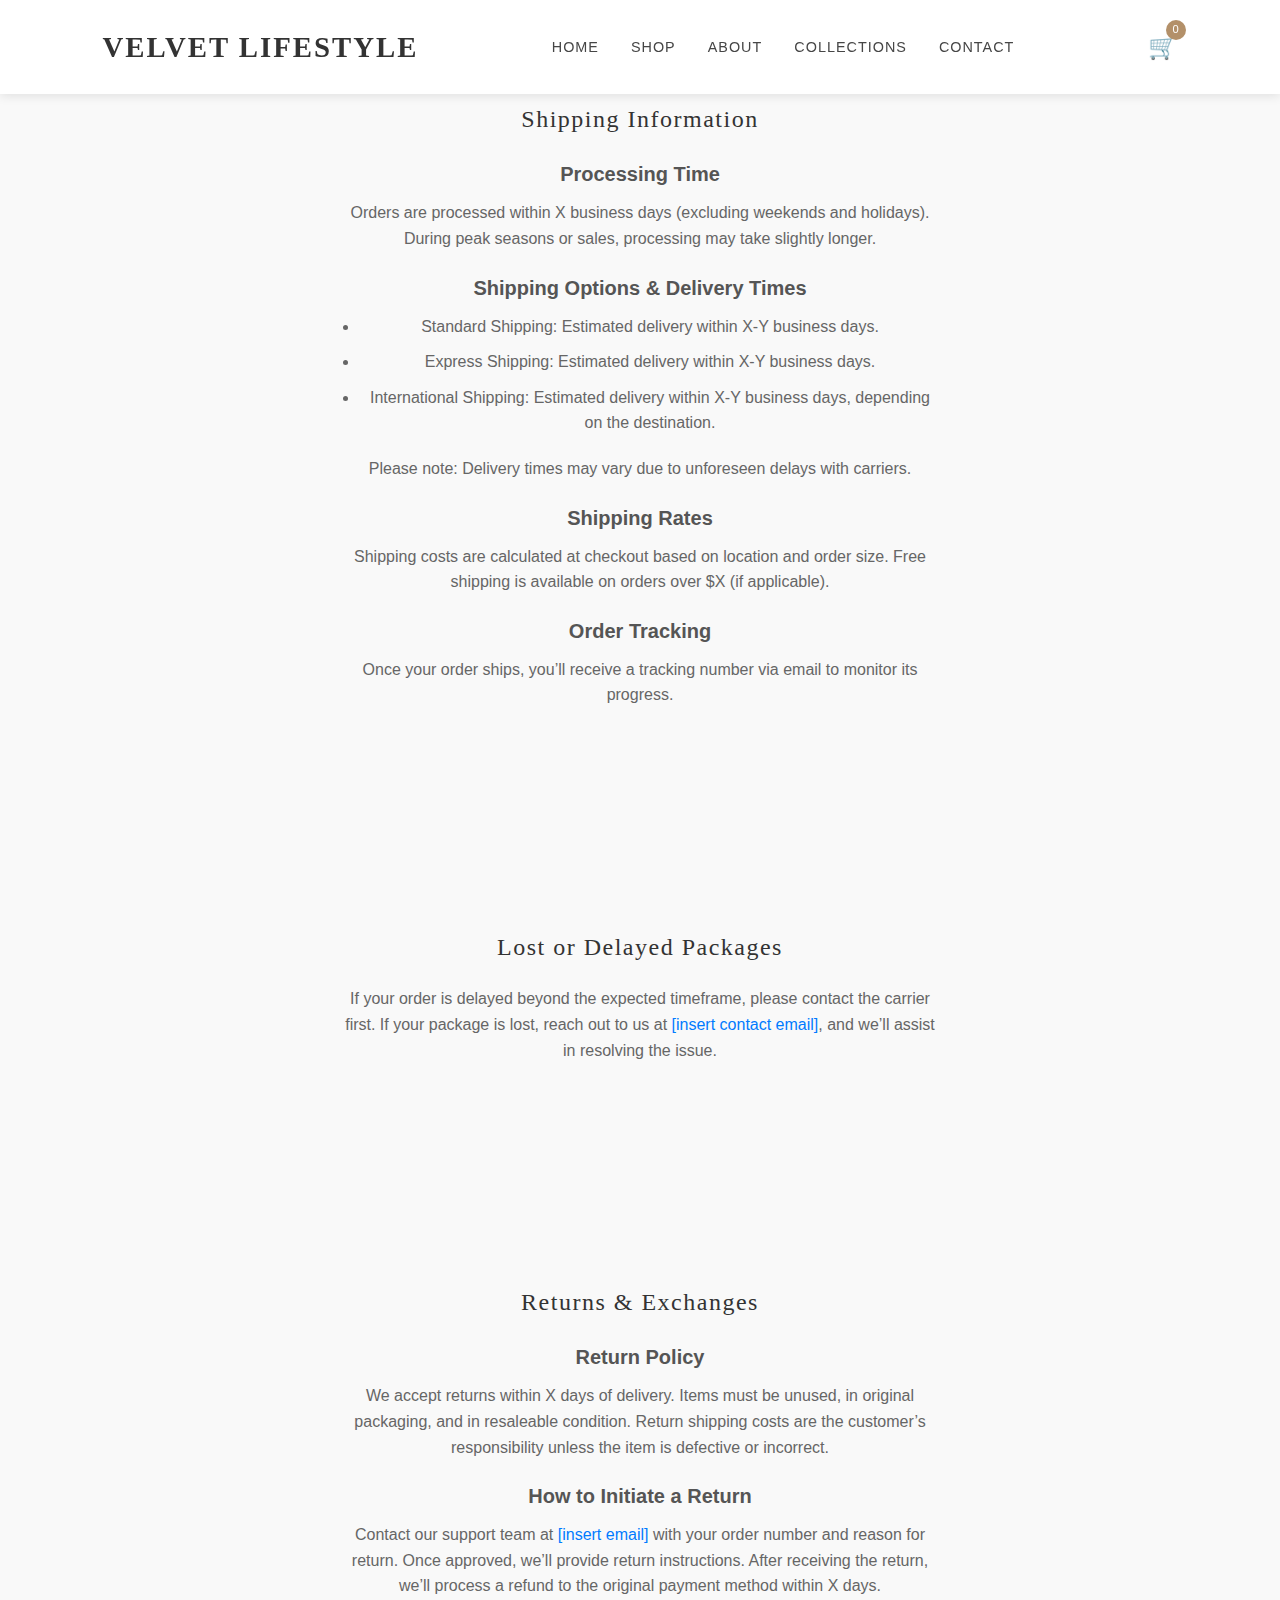
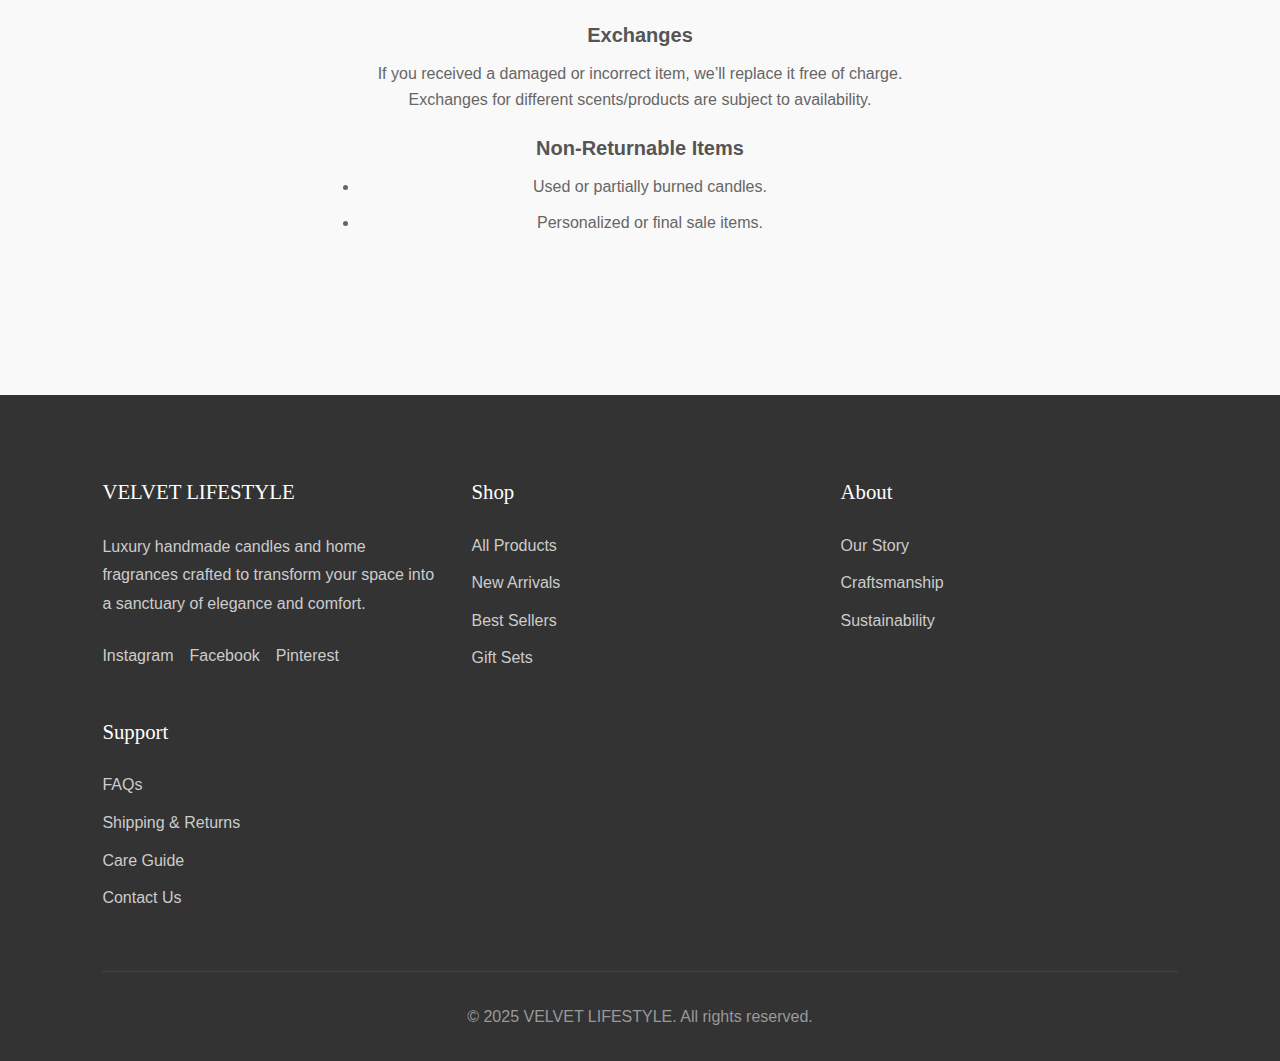
<file: shipping&return.html>
<!DOCTYPE html>
<html lang="en">
<head>
    <meta charset="UTF-8">
    <meta name="viewport" content="width=device-width, initial-scale=1.0">
    <title>Shipping & Returns</title>
    <link rel="stylesheet" href="styles.css">
</head>
<body>
    <!-- Header -->
    <header class="header">
        <div class="logo">VELVET LIFESTYLE</div>
        <nav class="nav">
            <ul class="nav-list">
                <li class="nav-item"><a href="index.html" class="nav-link">Home</a></li>
                <li class="nav-item"><a href="#catalog" class="nav-link">Shop</a></li>
                <li class="nav-item"><a href="about.html" class="nav-link">About</a></li>
                <li class="nav-item"><a href="collections.html" class="nav-link">Collections</a></li>
                <li class="nav-item"><a href="contact.html" class="nav-link">Contact</a></li>
            </ul>
        </nav>
        <div class="cart-icon">
            🛒
            <div class="cart-count">0</div>
        </div>
        <button class="mobile-menu-btn">☰</button>
    </header>

    <!-- Mobile Menu -->
    <div class="mobile-menu">
        <button class="close-menu">✕</button>
        <ul class="mobile-menu-list">
            <li class="mobile-menu-item"><a href="index.html" class="mobile-menu-link">Home</a></li>
            <li class="mobile-menu-item"><a href="#catalog" class="mobile-menu-link">Shop</a></li>
            <li class="mobile-menu-item"><a href="about.html" class="mobile-menu-link">About</a></li>
            <li class="mobile-menu-item"><a href="collections.html" class="mobile-menu-link">Collections</a></li>
            <li class="mobile-menu-item"><a href="contact.html" class="mobile-menu-link">Contact</a></li>
        </ul>
    </div>

    <main class="main-content">
        <section id="shipping-information" class="section">
            <h2 class="section-title">Shipping Information</h2>
            <h3 class="section-subtitle">Processing Time</h3>
            <p class="section-text">Orders are processed within X business days (excluding weekends and holidays). During peak seasons or sales, processing may take slightly longer.</p>
            <h3 class="section-subtitle">Shipping Options & Delivery Times</h3>
            <ul class="section-list">
                <li class="section-list-item">Standard Shipping: Estimated delivery within X-Y business days.</li>
                <li class="section-list-item">Express Shipping: Estimated delivery within X-Y business days.</li>
                <li class="section-list-item">International Shipping: Estimated delivery within X-Y business days, depending on the destination.</li>
            </ul>
            <p class="section-text">Please note: Delivery times may vary due to unforeseen delays with carriers.</p>
            <h3 class="section-subtitle">Shipping Rates</h3>
            <p class="section-text">Shipping costs are calculated at checkout based on location and order size. Free shipping is available on orders over $X (if applicable).</p>
            <h3 class="section-subtitle">Order Tracking</h3>
            <p class="section-text">Once your order ships, you’ll receive a tracking number via email to monitor its progress.</p>
        </section>
        <section id="lost-or-delayed-packages" class="section">
            <h2 class="section-title">Lost or Delayed Packages</h2>
            <p class="section-text">If your order is delayed beyond the expected timeframe, please contact the carrier first. If your package is lost, reach out to us at <a href="mailto:[insert contact email]" class="section-link">[insert contact email]</a>, and we’ll assist in resolving the issue.</p>
        </section>
        <section id="returns-exchanges" class="section">
            <h2 class="section-title">Returns & Exchanges</h2>
            <h3 class="section-subtitle">Return Policy</h3>
            <p class="section-text">We accept returns within X days of delivery. Items must be unused, in original packaging, and in resaleable condition. Return shipping costs are the customer’s responsibility unless the item is defective or incorrect.</p>
            <h3 class="section-subtitle">How to Initiate a Return</h3>
            <p class="section-text">Contact our support team at <a href="mailto:[insert email]" class="section-link">[insert email]</a> with your order number and reason for return. Once approved, we’ll provide return instructions. After receiving the return, we’ll process a refund to the original payment method within X days.</p>
            <h3 class="section-subtitle">Exchanges</h3>
            <p class="section-text">If you received a damaged or incorrect item, we’ll replace it free of charge. Exchanges for different scents/products are subject to availability.</p>
            <h3 class="section-subtitle">Non-Returnable Items</h3>
            <ul class="section-list">
                <li class="section-list-item">Used or partially burned candles.</li>
                <li class="section-list-item">Personalized or final sale items.</li>
            </ul>
        </section>
    </main>
    <!-- Footer -->
    <footer class="footer">
        <div class="footer-content">
            <div class="footer-column">
                <h3 class="footer-title">VELVET LIFESTYLE</h3>
                <p class="footer-text">Luxury handmade candles and home fragrances crafted to transform your space into a sanctuary of elegance and comfort.</p>
                <div class="social-links">
                    <a href="#" class="social-link">Instagram</a>
                    <a href="#" class="social-link">Facebook</a>
                    <a href="#" class="social-link">Pinterest</a>
                </div>
            </div>
            
            <div class="footer-column">
                <h3 class="footer-title">Shop</h3>
                <ul class="footer-list">
                    <li class="footer-list-item"><a href="#" class="footer-link">All Products</a></li>
                    <li class="footer-list-item"><a href="#" class="footer-link">New Arrivals</a></li>
                    <li class="footer-list-item"><a href="#" class="footer-link">Best Sellers</a></li>
                    <li class="footer-list-item"><a href="#" class="footer-link">Gift Sets</a></li>
                </ul>
            </div>
            
            <div class="footer-column">
                <h3 class="footer-title">About</h3>
                <ul class="footer-list">
                    <li class="footer-list-item"><a href="about.html" class="footer-link">Our Story</a></li>
                    <li class="footer-list-item"><a href="#" class="footer-link">Craftsmanship</a></li>
                    <li class="footer-list-item"><a href="#" class="footer-link">Sustainability</a></li>
                </ul>
            </div>
            
            <div class="footer-column">
                <h3 class="footer-title">Support</h3>
                <ul class="footer-list">
                    <li class="footer-list-item"><a href="faq.html" class="footer-link">FAQs</a></li>
                    <li class="footer-list-item"><a href="shipping&return.html" class="footer-link">Shipping & Returns</a></li>
                    <li class="footer-list-item"><a href="careguide.html" class="footer-link">Care Guide</a></li>
                    <li class="footer-list-item"><a href="contact.html" class="footer-link">Contact Us</a></li>
                </ul>
            </div>
        </div>
        
        <div class="copyright">
            <p>&copy; 2025 VELVET LIFESTYLE. All rights reserved.</p>
        </div>
    </footer>

    <script src="script.js"></script>
</body>
</html>
</file>
<file: styles.css>
/* Base Styles */
@import url('https://fonts.googleapis.com/css2?family=Poppins:wght@300;400;500;600;700&display=swap');

/* Global Styles */
:root {
    --primary-color: #b39069;
    --secondary-color: #464646;
    --light-color: #f8f5f2;
    --dark-color: #333333;
    --accent-color: #d4af7a;
    --body-font: 'Montserrat', sans-serif;
    --heading-font: 'Cormorant Garamond', serif;
}

* {
    margin: 0;
    padding: 0;
    box-sizing: border-box;
}

html {
    scroll-behavior: smooth;
}

body {
    font-family: var(--body-font);
    color: var(--secondary-color);
    line-height: 1.6;
    background-color: #fff;
}

a {
    text-decoration: none;
    color: inherit;
}

ul {
    list-style: none;
}

.section-title {
    font-family: var(--heading-font);
    font-size: 2.5rem;
    color: var(--dark-color);
    text-align: center;
    margin-bottom: 1rem;
    font-weight: 500;
}

section {
    padding: 5rem 8%;
}

section > p {
    text-align: center;
    max-width: 800px;
    margin: 0 auto 3rem;
    color: var(--secondary-color);
}

.btn {
    display: inline-block;
    background-color: var(--primary-color);
    color: white;
    padding: 12px 28px;
    border: none;
    border-radius: 4px;
    font-weight: 500;
    text-transform: uppercase;
    letter-spacing: 1px;
    cursor: pointer;
    transition: all 0.3s ease;
}

.btn:hover {
    background-color: var(--accent-color);
    transform: translateY(-2px);
}

.btn.outline {
    background-color: transparent;
    border: 2px solid var(--primary-color);
    color: var(--primary-color);
}

.btn.outline:hover {
    background-color: var(--primary-color);
    color: white;
}

/* Header Styles */
header {
    display: flex;
    align-items: center;
    justify-content: space-between;
    padding: 1.5rem 8%;
    background-color: #fff;
    position: fixed;
    top: 0;
    left: 0;
    right: 0;
    z-index: 1000;
    box-shadow: 0 2px 10px rgba(0, 0, 0, 0.1);
}

.logo {
    font-family: var(--heading-font);
    font-size: 1.8rem;
    font-weight: 600;
    color: var(--dark-color);
    letter-spacing: 2px;
}

nav ul {
    display: flex;
    gap: 2rem;
}

nav ul li a {
    font-size: 0.9rem;
    font-weight: 500;
    text-transform: uppercase;
    letter-spacing: 1px;
    transition: color 0.3s ease;
}

nav ul li a:hover {
    color: var(--primary-color);
}

.cart-icon {
    font-size: 1.5rem;
    cursor: pointer;
    position: relative;
}

.cart-count {
    position: absolute;
    top: -8px;
    right: -8px;
    background-color: var(--primary-color);
    color: white;
    font-size: 0.7rem;
    width: 20px;
    height: 20px;
    border-radius: 50%;
    display: flex;
    align-items: center;
    justify-content: center;
}

.mobile-menu-btn {
    display: none;
    background: none;
    border: none;
    font-size: 1.5rem;
    cursor: pointer;
}

/* Mobile Menu */
.mobile-menu {
    display: none;
    position: fixed;
    top: 0;
    left: 0;
    width: 100%;
    height: 100%;
    background-color: white;
    z-index: 1001;
    padding: 2rem;
}

.mobile-menu.active {
    display: block;
}

.close-menu {
    background: none;
    border: none;
    font-size: 1.5rem;
    cursor: pointer;
    position: absolute;
    top: 1.5rem;
    right: 2rem;
}

.mobile-menu ul {
    margin-top: 4rem;
}

.mobile-menu ul li {
    margin-bottom: 1.5rem;
}

.mobile-menu ul li a {
    font-size: 1.2rem;
    font-weight: 500;
    text-transform: uppercase;
    letter-spacing: 1px;
}

/* Cart Panel */
.cart-panel {
    position: fixed;
    top: 0;
    right: -400px;
    width: 400px;
    height: 100%;
    background-color: white;
    z-index: 1001;
    box-shadow: -2px 0 10px rgba(0, 0, 0, 0.1);
    transition: right 0.3s ease;
    display: flex;
    flex-direction: column;
}

.cart-panel.active {
    right: 0;
}

.cart-header {
    display: flex;
    justify-content: space-between;
    align-items: center;
    padding: 1.5rem;
    border-bottom: 1px solid #eee;
}

.cart-header h3 {
    font-size: 1.2rem;
    font-weight: 600;
}

.close-cart {
    background: none;
    border: none;
    font-size: 1.2rem;
    cursor: pointer;
}

.cart-items {
    flex: 1;
    overflow-y: auto;
    padding: 1.5rem;
}

.cart-item {
    display: flex;
    align-items: center;
    margin-bottom: 1.5rem;
}

.cart-item-image {
    width: 80px;
    height: 80px;
    object-fit: cover;
    margin-right: 1rem;
}

.cart-item-details {
    flex: 1;
}

.cart-item-title {
    font-weight: 600;
    margin-bottom: 0.25rem;
}

.cart-item-price {
    color: var(--primary-color);
    font-weight: 500;
}

.cart-item-quantity {
    display: flex;
    align-items: center;
    margin-top: 0.5rem;
}

.cart-quantity-btn {
    width: 24px;
    height: 24px;
    background-color: #f0f0f0;
    border: none;
    font-size: 1rem;
    cursor: pointer;
}

.cart-quantity {
    width: 30px;
    text-align: center;
}

.cart-item-remove {
    margin-left: 1rem;
    color: #999;
    cursor: pointer;
}

.cart-summary {
    padding: 1.5rem;
    border-top: 1px solid #eee;
}

.cart-total {
    display: flex;
    justify-content: space-between;
    margin-bottom: 1rem;
    font-weight: 600;
}

.checkout-btn {
    width: 100%;
    padding: 1rem;
    background-color: var(--primary-color);
    color: white;
    border: none;
    border-radius: 4px;
    font-weight: 500;
    text-transform: uppercase;
    letter-spacing: 1px;
    cursor: pointer;
    transition: background-color 0.3s ease;
}

.checkout-btn:hover {
    background-color: var(--accent-color);
}

.empty-cart {
    padding: 3rem 1.5rem;
    text-align: center;
    display: none;
}

.empty-cart p {
    margin-bottom: 1.5rem;
    color: #999;
}

/* Hero Section */
.hero {
    height: 100vh;
    background-image: url('images/DALL·E\ 2025-03-10\ 00.58.29\ -\ A\ high-quality\ background\ image\ showcasing\ luxury\ handmade\ candles\ and\ home\ fragrances.\ The\ scene\ features\ an\ elegant\ candle\ display\ with\ soft\ lightin.webp');
    background-size: cover;
    background-position: center;
    display: flex;
    align-items: center;
    justify-content: center;
    text-align: center;
    color: white;
    position: relative;
}

.hero::before {
    content: '';
    position: absolute;
    top: 0;
    left: 0;
    width: 100%;
    height: 100%;
    background-color: rgba(0, 0, 0, 0.4);
}

.hero-content {
    position: relative;
    z-index: 1;
    max-width: 800px;
}

.hero h1 {
    font-family: var(--heading-font);
    font-size: 4rem;
    font-weight: 600;
    margin-bottom: 1rem;
    letter-spacing: 3px;
}

.hero h2 {
    font-size: 1.2rem;
    font-weight: 400;
    margin-bottom: 2rem;
    letter-spacing: 2px;
}

.hero .btn {
    margin: 0 0.5rem;
}

/* Cozy Display Section */
.cozy-display {
    padding: 5rem 8%;
    background-color: var(--light-color);
}

.candle-collection {
    display: grid;
    grid-template-columns: repeat(auto-fill, minmax(250px, 1fr));
    gap: 2rem;
    margin-top: 2rem;
}

.candle-item {
    text-align: center;
}

.candle-item img {
    width: 100%;
    height: 300px;
    object-fit: cover;
    border-radius: 4px;
    margin-bottom: 1rem;
    transition: transform 0.3s ease;
}

.candle-item img:hover {
    transform: scale(1.05);
}

.candle-item h3 {
    font-family: var(--heading-font);
    font-size: 1.5rem;
    margin-bottom: 0.5rem;
    font-weight: 500;
}

.candle-item p {
    color: var(--primary-color);
    font-weight: 500;
}

/* Catalog Section */
.catalog-section {
    padding: 5rem 8%;
}

.catalog-tabs {
    display: flex;
    justify-content: center;
    margin-bottom: 2rem;
}

.catalog-tab {
    padding: 0.75rem 1.5rem;
    border-bottom: 2px solid transparent;
    cursor: pointer;
    margin: 0 0.5rem;
    font-weight: 500;
    transition: all 0.3s ease;
}

.catalog-tab:hover, .catalog-tab.active {
    border-bottom-color: var(--primary-color);
    color: var(--primary-color);
}

.catalog-products {
    display: grid;
    grid-template-columns: repeat(auto-fill, minmax(300px, 1fr));
    gap: 2rem;
}

.catalog-product {
    background-color: #fff;
    border-radius: 8px;
    overflow: hidden;
    box-shadow: 0 4px 15px rgba(0, 0, 0, 0.08);
    transition: transform 0.3s ease;
}

.catalog-product:hover {
    transform: translateY(-5px);
}

.catalog-product img {
    width: 100%;
    height: 250px;
    object-fit: cover;
}

.catalog-product-info {
    padding: 1.5rem;
}

.catalog-product-title {
    font-family: var(--heading-font);
    font-size: 1.3rem;
    font-weight: 500;
    margin-bottom: 0.5rem;
}

.catalog-product-category {
    color: #777;
    font-size: 0.9rem;
    margin-bottom: 1rem;
}

.catalog-product-price {
    color: var(--primary-color);
    font-weight: 600;
    font-size: 1.2rem;
    margin-bottom: 1rem;
}

.catalog-product-actions {
    display: flex;
    align-items: center;
    justify-content: space-between;
}

.quantity-selector {
    display: flex;
    align-items: center;
    border: 1px solid #ddd;
    border-radius: 4px;
    overflow: hidden;
}

.quantity-btn {
    width: 32px;
    height: 32px;
    background-color: #f0f0f0;
    border: none;
    cursor: pointer;
}

.quantity {
    width: 40px;
    text-align: center;
    line-height: 32px;
}

.add-to-cart {
    background-color: var(--primary-color);
    color: white;
    border: none;
    padding: 0.75rem 1rem;
    border-radius: 4px;
    font-weight: 500;
    cursor: pointer;
    transition: background-color 0.3s ease;
}

.add-to-cart:hover {
    background-color: var(--accent-color);
}

/* Featured Section */
.featured {
    padding: 5rem 8%;
    background-color: var(--light-color);
}

.products {
    display: grid;
    grid-template-columns: repeat(auto-fill, minmax(300px, 1fr));
    gap: 2rem;
}

.product {
    background-color: white;
    border-radius: 8px;
    overflow: hidden;
    box-shadow: 0 4px 15px rgba(0, 0, 0, 0.08);
    text-align: center;
    padding-bottom: 1.5rem;
}

.product img {
    width: 100%;
    height: 250px;
    object-fit: cover;
}

.product h3 {
    font-family: var(--heading-font);
    font-size: 1.5rem;
    margin: 1.5rem 0 0.5rem;
    font-weight: 500;
}

.product p {
    padding: 0 1.5rem;
    margin-bottom: 1rem;
    color: #666;
}

.price {
    color: var(--primary-color);
    font-weight: 600;
    font-size: 1.2rem;
    margin-bottom: 1rem;
}

/* Product Display Section */
.product-display {
    padding: 5rem 8%;
    display: grid;
    grid-template-columns: 1fr 1fr;
    gap: 4rem;
    align-items: center;
}

.product-image img {
    width: 100%;
    height: auto;
    border-radius: 8px;
}

.product-details h2 {
    font-family: var(--heading-font);
    font-size: 2.5rem;
    margin-bottom: 1.5rem;
    font-weight: 500;
}

.product-details p {
    margin-bottom: 2rem;
    color: #666;
    line-height: 1.8;
}

.features {
    margin-bottom: 2rem;
}

.feature {
    display: flex;
    align-items: center;
    margin-bottom: 1rem;
}

.feature-icon {
    width: 24px;
    height: 24px;
    background-color: var(--primary-color);
    color: white;
    border-radius: 50%;
    display: flex;
    align-items: center;
    justify-content: center;
    margin-right: 1rem;
    font-size: 0.8rem;
}

/* Testimonials Section */
.testimonials {
    padding: 60px 20px;
    background-color: #f9f5f2;
    text-align: center;
}


.testimonials .section-title {
    font-family: var(--heading-font);
    font-size: 2.5rem;
    color: var(--dark-color);
    margin-bottom: 40px;
}

.testimonial-slider {
    display: flex;
    justify-content: center;
    align-items: center;
    overflow: hidden;
    position: relative;
}

.testimonial {
    max-width: 600px;
    margin: 0 20px;
    opacity: 0;
    transition: opacity 0.5s ease-in-out;
}

.testimonial.active {
    opacity: 1;
}

.testimonial.active {
    display: block;
}

.testimonial-image {
    width: 100px;
    height: 100px;
    margin: 0 auto 20px;
    border-radius: 50%;
    overflow: hidden;
}

.testimonial-image img {
    width: 100%;
    height: 100%;
    object-fit: cover;
}

.testimonial p {
    font-size: 1rem;
    font-style: italic;
    margin-bottom: 20px;
    color: var(--secondary-color);
    line-height: 1.6;
}

.testimonial-author {
    font-family: var(--heading-font);
    font-size: 1.2rem;
    color: var(--dark-color);
}

.slider-dots {
    display: flex;
    justify-content: center;
    margin-top: 20px;
}

.dot {
    width: 10px;
    height: 10px;
    margin: 0 5px;
    background-color: #ccc;
    border-radius: 50%;
    cursor: pointer;
    transition: background-color 0.3s ease;
}

.dot.active {
    background-color: var(--primary-color);
}

/* Newsletter Section */
.newsletter {
    padding: 5rem 8%;
    text-align: center;
    background-color: var(--dark-color);
    color: white;
}

.newsletter h2 {
    font-family: var(--heading-font);
    font-size: 2.5rem;
    margin-bottom: 1rem;
    font-weight: 500;
}

.newsletter p {
    max-width: 600px;
    margin: 0 auto 2rem;
    color: #ccc;
}

.newsletter-form {
    display: flex;
    max-width: 600px;
    margin: 0 auto;
}

.newsletter-form input {
    flex: 1;
    padding: 1rem;
    border: none;
    border-radius: 4px 0 0 4px;
}

.newsletter-form button {
    background-color: var(--primary-color);
    color: white;
    border: none;
    padding: 1rem 2rem;
    border-radius: 0 4px 4px 0;
    cursor: pointer;
    font-weight: 500;
    transition: background-color 0.3s ease;
}

.newsletter-form button:hover {
    background-color: var(--accent-color);
}

/* Map Section */
.map-section {
    padding: 5rem 8%;
}

.map-container {
    height: 400px;
    margin-bottom: 3rem;
}

.map-container iframe {
    width: 100%;
    height: 100%;
    border: none;
    border-radius: 8px;
}

.store-info {
    display: grid;
    grid-template-columns: repeat(auto-fit, minmax(250px, 1fr));
    gap: 2rem;
}

.store-info-item {
    text-align: center;
}

.store-info-icon {
    font-size: 2rem;
    margin-bottom: 1rem;
}

.store-info-title {
    font-weight: 600;
    margin-bottom: 0.5rem;
}

/* ABOUT PAGE */
.about {
    padding: 60px 20px;
    background-color: #f9f5f2;
    text-align: center;
    margin-top: 100px;
}

.about h1 {
    font-size: 2.5em;
    margin-bottom: 20px;
    color: #333;
}

.about h2 {
    font-size: 2em;
    margin-top: 40px;
    margin-bottom: 20px;
    color: #333;
}

.about p {
    font-size: 1.2em;
    line-height: 1.6;
    color: #666;
    max-width: 800px;
    margin: 0 auto 20px;
}

.about ul {
    list-style-type: none;
    padding: 0;
    max-width: 800px;
    margin: 0 auto 20px;
}

.about ul li {
    font-size: 1.2em;
    line-height: 1.6;
    color: #666;
    margin-bottom: 10px;
    text-align: left;
    padding-left: 20px;
    position: relative;
}

.about ul li::before {
    content: "✔";
    color: #333;
    position: absolute;
    left: 0;
    top: 0;
}

/* Collections Section */
.collection-section {
    padding: 60px 20px;
    background-color: #f9f5f2;
    text-align: center;
    margin-top: 100px;
}

.section-title {
    font-size: 32px;
    color: #3a3a3a;
    margin-bottom: 30px;
    letter-spacing: 1.5px;
}

.hero-image {
    position: relative;
    text-align: center;
    margin-bottom: 30px;
}

.hero-img {
    width: 60%;
    max-width: 400px;
    height: auto;
    border-radius: 5px;
}

.collection-description {
    font-size: 16px;
    color: #4a4a4a;
    margin-bottom: 30px;
    max-width: 800px;
    margin-left: auto;
    margin-right: auto;
}

.featured-title {
    font-size: 28px;
    color: #3a3a3a;
    margin-bottom: 20px;
    letter-spacing: 1px;
}

.product {
    display: inline-block;
    width: 260px;
    text-align: center;
    margin: 15px;
    transition: transform 0.3s;
}

.product:hover {
    transform: translateY(-10px);
}

.product-img {
    width: 100%;
    height: 200px;
    object-fit: cover;
    border-radius: 5px;
    margin-bottom: 15px;
}

.product-name {
    font-size: 20px;
    color: #3a3a3a;
    margin-bottom: 10px;
}

.product-description {
    font-size: 14px;
    color: #4a4a4a;
    margin-bottom: 10px;
}

.product-price {
    font-size: 16px;
    color: #c8af9b;
    font-weight: bold;
    margin-bottom: 15px;
}

.shop-button {
    background-color: #c8af9b;
    color: white;
    padding: 10px 25px;
    border-radius: 30px;
    font-size: 14px;
    letter-spacing: 1px;
    transition: background-color 0.3s;
    border: none;
    cursor: pointer;
}

.shop-button:hover {
    background-color: #b09985;
}

.benefits-title {
    font-size: 28px;
    color: #3a3a3a;
    margin-bottom: 20px;
    letter-spacing: 1px;
}

.benefits-list {
    list-style-type: none;
    padding: 0;
    margin: 0 auto;
    max-width: 600px;
    text-align: center;
}

.benefit-item {
    margin: 10px 0;
    font-size: 1.1em;
    line-height: 1.5;
}

.benefit-item::before {
    content: "✔";
    color: #c8af9b;
    position: absolute;
    left: 0;
    top: 0;
}

.cta {
    font-size: 18px;
    color: #3a3a3a;
    margin-top: 30px;
    letter-spacing: 1px;
}
/* Collection Ends... */

/* Contact Section */

main{
    background-color: #f9f5f2;
}
.main-content {
    padding: 20px;
    background-color: #f9f5f2;
    padding-top: 100px;
}

.get-in-touch, .customer-support, .business-inquiries, .contact-form {
    display: flex;
    flex-direction: column;
    align-items: center;
    justify-content: center;
    text-align: center;
    padding: 20px;
    margin: 0 auto;
    max-width: 600px;
}

.get-in-touch p, .customer-support p, .business-inquiries p, .contact-form p {
    max-width: 80%;
    margin: 0 auto;
}

.get-in-touch h2, .customer-support h2, .business-inquiries h2, .contact-form h2 {
    font-size: 28px;
    color: #333;
    margin-bottom: 50px;
    display: block;
    visibility: visible;
    opacity: 1;
}

.get-in-touch h2 {
    border: 1px solid red; /* Temporary border for debugging */
}

.get-in-touch p, .business-inquiries p, .contact-form p {
    font-size: 16px;
    color: #666;
    line-height: 1.6;
}

.contact-section {
    padding: 80px 40px;
    text-align: center;
    background-color: #f9f5f2;
}

.contact-section h2 {
    font-size: 36px;
    color: #3a3a3a;
    margin-bottom: 20px;
    letter-spacing: 2px;
}

.contact-section p {
    font-size: 18px;
    max-width: 600px;
    margin: 0 auto 40px;
}

.contact-form {
    display: flex;
    flex-direction: column;
    max-width: 600px;
    margin: 0 auto;
    gap: 20px;
}

.contact-form input, .contact-form textarea {
    padding: 12px;
    border: 1px solid #d9cec5;
    border-radius: 15px;
    font-size: 16px;
    outline: none;
}

.contact-form textarea {
    min-height: 150px;
    resize: vertical;
}

.contact-form button {
    background-color: #c8af9b;
    color: white;
    padding: 12px 30px;
    border: none;
    border-radius: 30px;
    font-size: 16px;
    cursor: pointer;
    transition: background-color 0.3s;
}

.contact-form button:hover {
    background-color: #b09985;
}

.form-status {
    margin-top: 20px;
    padding: 10px;
    border-radius: 5px;
    display: none;
}

.success {
    background-color: #d4edda;
    color: #155724;
    border: 1px solid #c3e6cb;
}

.error {
    background-color: #f8d7da;
    color: #721c24;
    border: 1px solid #f5c6cb;
}

.whatsapp-btn {
    margin-top: 30px;
    background-color: #25D366;
    color: white;
    padding: 12px 30px;
    border: none;
    border-radius: 30px;
    font-size: 16px;
    cursor: pointer;
    text-decoration: none;
    display: inline-block;
    transition: background-color 0.3s;
}

.whatsapp-btn:hover {
    background-color: #128C7E;
}

/* Newsletter Section */
.newsletter {
    padding: 80px 40px;
    background-color: #f9f5f2;
    text-align: center;
    border-top: 1px solid #e8e0d8;
}

.newsletter h2 {
    font-size: 36px;
    color: #3a3a3a;
    margin-bottom: 20px;
    letter-spacing: 2px;
}

.newsletter p {
    font-size: 18px;
    color: #4a4a4a;
    margin-bottom: 40px;
    max-width: 600px;
    margin-left: auto;
    margin-right: auto;
}

.newsletter-form {
    display: flex;
    max-width: 500px;
    margin: 0 auto;
}

.newsletter-form input {
    flex: 1;
    padding: 12px 20px;
    border: 1px solid #d9cec5;
    border-radius: 30px 0 0 30px;
    font-size: 16px;
    outline: none;
}

.newsletter-form button {
    background-color: #c8af9b;
    color: white;
    padding: 12px 30px;
    border: none;
    border-radius: 0 30px 30px 0;
    font-size: 16px;
    cursor: pointer;
    transition: background-color 0.3s;
}

.newsletter-form button:hover {
    background-color: #b09985;
}

.newsletter-status {
    margin-top: 20px;
    padding: 10px;
    border-radius: 5px;
    display: none;
}
/*Contact ends... */

/* FAQ Section Styles */
.faq-section {
    padding: 5rem 8%;
    background-color: var(--light-color);
    margin: 20px auto;
    max-width: 800px;
    box-shadow: 0 0 10px rgba(0, 0, 0, 0.1);
    text-align: center;
}

.faq-section h1 {
    font-family: var(--heading-font);
    font-size: 2.5rem;
    text-align: center;
    color: var(--dark-color);
    margin-bottom: 1rem;
    font-weight: 500;
}

.faq-section h2 {
    font-family: var(--heading-font);
    font-size: 2rem;
    color: var(--dark-color);
    margin-top: 20px;
    margin-bottom: 1rem;
    font-weight: 500;
}

.faq-item {
    margin-bottom: 20px;
}

.faq-item h3 {
    font-family: var(--heading-font);
    font-size: 1.5rem;
    color: var(--dark-color);
    margin-bottom: 10px;
    font-weight: 500;
}

.faq-item p {
    font-family: var(--body-font);
    font-size: 1rem;
    color: var(--secondary-color);
    margin: 0;
    padding: 0;
    line-height: 1.6;
}
/* FAQ Section Ends... */

/* Shipping & Return */
.main-content {
    padding: 20px;
    background-color: #f9f9f9;
    color: #333;
    display: flex;
    flex-direction: column;
    align-items: center;
    justify-content: center;
}

.section {
    margin-bottom: 40px;
    max-width: 800px;
    width: 100%;
    text-align: center;
}

.section-title {
    font-size: 24px;
    color: #333;
    margin-bottom: 20px;
}

.section-subtitle {
    font-size: 20px;
    color: #555;
    margin-bottom: 10px;
}

.section-text {
    font-size: 16px;
    color: #666;
    line-height: 1.6;
    margin-bottom: 20px;
}

.section-list {
    list-style-type: disc;
    padding-left: 20px;
    margin-bottom: 20px;
}

.section-list-item {
    font-size: 16px;
    color: #666;
    margin-bottom: 10px;
}

.section-link {
    color: #007bff;
    text-decoration: none;
}

.section-link:hover {
    text-decoration: underline;
}


@media (max-width: 768px) {
    .mobile-menu-btn {
        display: inline-block;
    }

    .nav-list {
        display: none;
    }

    .mobile-menu {
        display: block;
    }
}
/* Shipping & Return Ends... */

/* CareGuide */
.care-guide {
    padding: 60px 20px;
    background-color: #f9f5f2;
    text-align: center;
    margin-top: 100px;
}

.care-guide-title {
    font-family: var(--heading-font);
    font-size: 2.5rem;
    color: var(--dark-color);
    margin-bottom: 20px;
    text-transform: uppercase;
    letter-spacing: 1.5px;
}

.care-section {
    margin-bottom: 40px;
}

.care-section-title {
    font-family: var(--heading-font);
    font-size: 2rem;
    color: var(--dark-color);
    margin-bottom: 20px;
    text-transform: uppercase;
    letter-spacing: 1.2px;
}

.care-list {
    list-style-type: none;
    padding: 0;
    max-width: 800px;
    margin: 0 auto;
    text-align: left;
}

.care-item {
    margin-bottom: 20px;
    padding: 20px;
    background-color: #fff;
    border-radius: 8px;
    box-shadow: 0 4px 15px rgba(0, 0, 0, 0.1);
    transition: transform 0.3s ease;
}

.care-item:hover {
    transform: translateY(-5px);
}

.care-item-title {
    font-family: var(--heading-font);
    font-size: 1.5rem;
    color: var(--dark-color);
    margin-bottom: 10px;
    text-transform: uppercase;
    letter-spacing: 1px;
}

.care-item-description {
    font-family: var(--body-font);
    font-size: 1rem;
    color: var(--secondary-color);
    line-height: 1.6;
    text-align: justify;
    margin: 0 auto;
    max-width: 700px;
}
/* CareGuide Ends... */

/* Footer */
footer {
    background-color: var(--dark-color);
    color: white;
    padding: 5rem 8% 2rem;
}

.footer-content {
    display: grid;
    grid-template-columns: repeat(auto-fit, minmax(250px, 1fr));
    gap: 2rem;
    margin-bottom: 3rem;
}

.footer-column h3 {
    font-family: var(--heading-font);
    font-size: 1.3rem;
    margin-bottom: 1.5rem;
    font-weight: 500;
}

.footer-column p {
    margin-bottom: 1.5rem;
    color: #ccc;
    line-height: 1.8;
}

.social-links {
    display: flex;
    gap: 1rem;
}

.social-links a {
    color: #ccc;
    transition: color 0.3s ease;
}

.social-links a:hover {
    color: var(--primary-color);
}

.footer-column ul li {
    margin-bottom: 0.75rem;
}

.footer-column ul li a {
    color: #ccc;
    transition: color 0.3s ease;
}

.footer-column ul li a:hover {
    color: var(--primary-color);
}

.copyright {
    text-align: center;
    border-top: 1px solid #444;
    padding-top: 2rem;
    color: #999;
}

/* Responsive Styles */
@media (max-width: 1024px) {
    section {
        padding: 4rem 5%;
    }
    
    header {
        padding: 1.5rem 5%;
    }
    
    .hero h1 {
        font-size: 3.5rem;
    }
    
    .product-display {
        grid-template-columns: 1fr;
        gap: 2rem;
    }
}

@media (max-width: 768px) {
    header nav {
        display: none;
    }
    
    .mobile-menu-btn {
        display: block;
    }
    
    .hero h1 {
        font-size: 2.5rem;
    }
    
    .hero h2 {
        font-size: 1rem;
    }
    
    .cart-panel {
        width: 100%;
        right: -100%;
    }
    
    .section-title {
        font-size: 2rem;
    }
    
    .catalog-tabs {
        flex-wrap: wrap;
    }
}

@media (max-width: 480px) {
    .hero h1 {
        font-size: 2rem;
    }
    
    .catalog-products {
        grid-template-columns: 1fr;
    }
    
    .products {
        grid-template-columns: 1fr;
    }
    
    .newsletter-form {
        flex-direction: column;
    }
    
    .newsletter-form input {
        border-radius: 4px;
        margin-bottom: 1rem;
    }
    
    .newsletter-form button {
        border-radius: 4px;
    }
}
</file>
